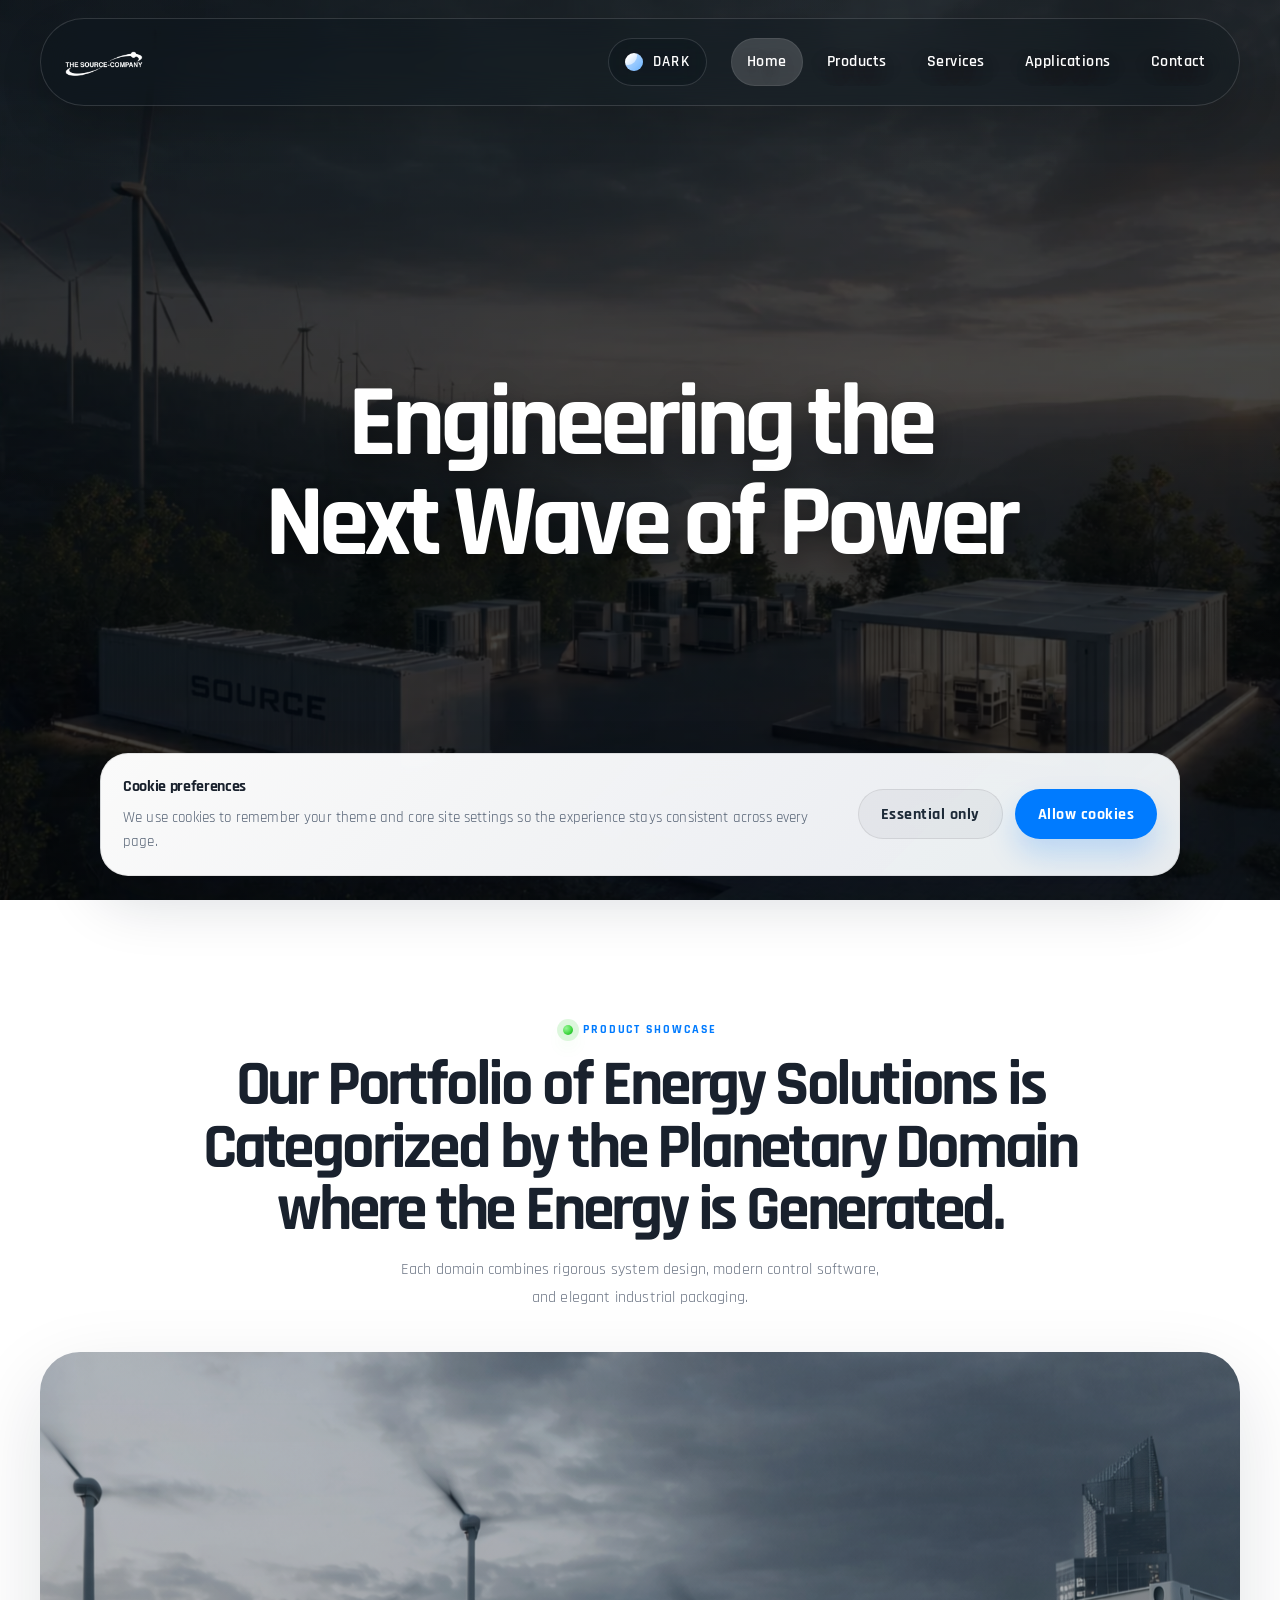
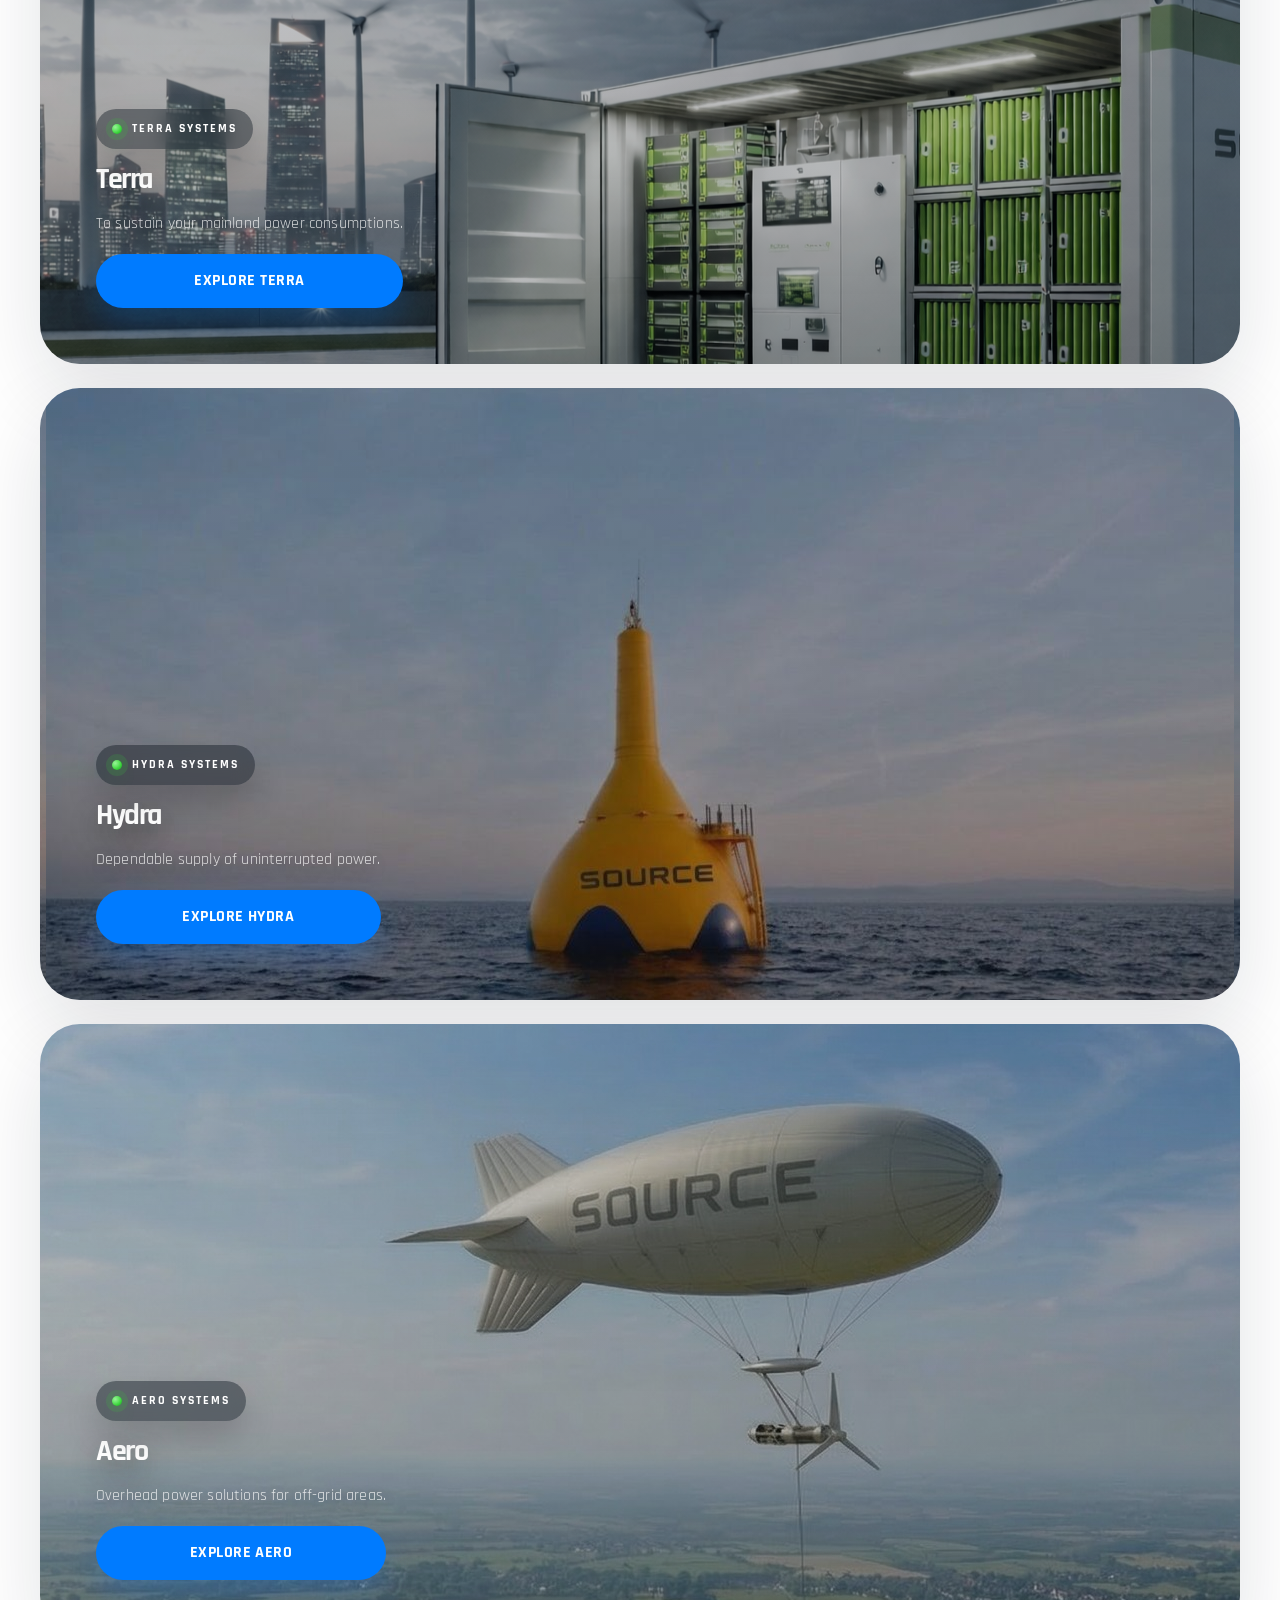
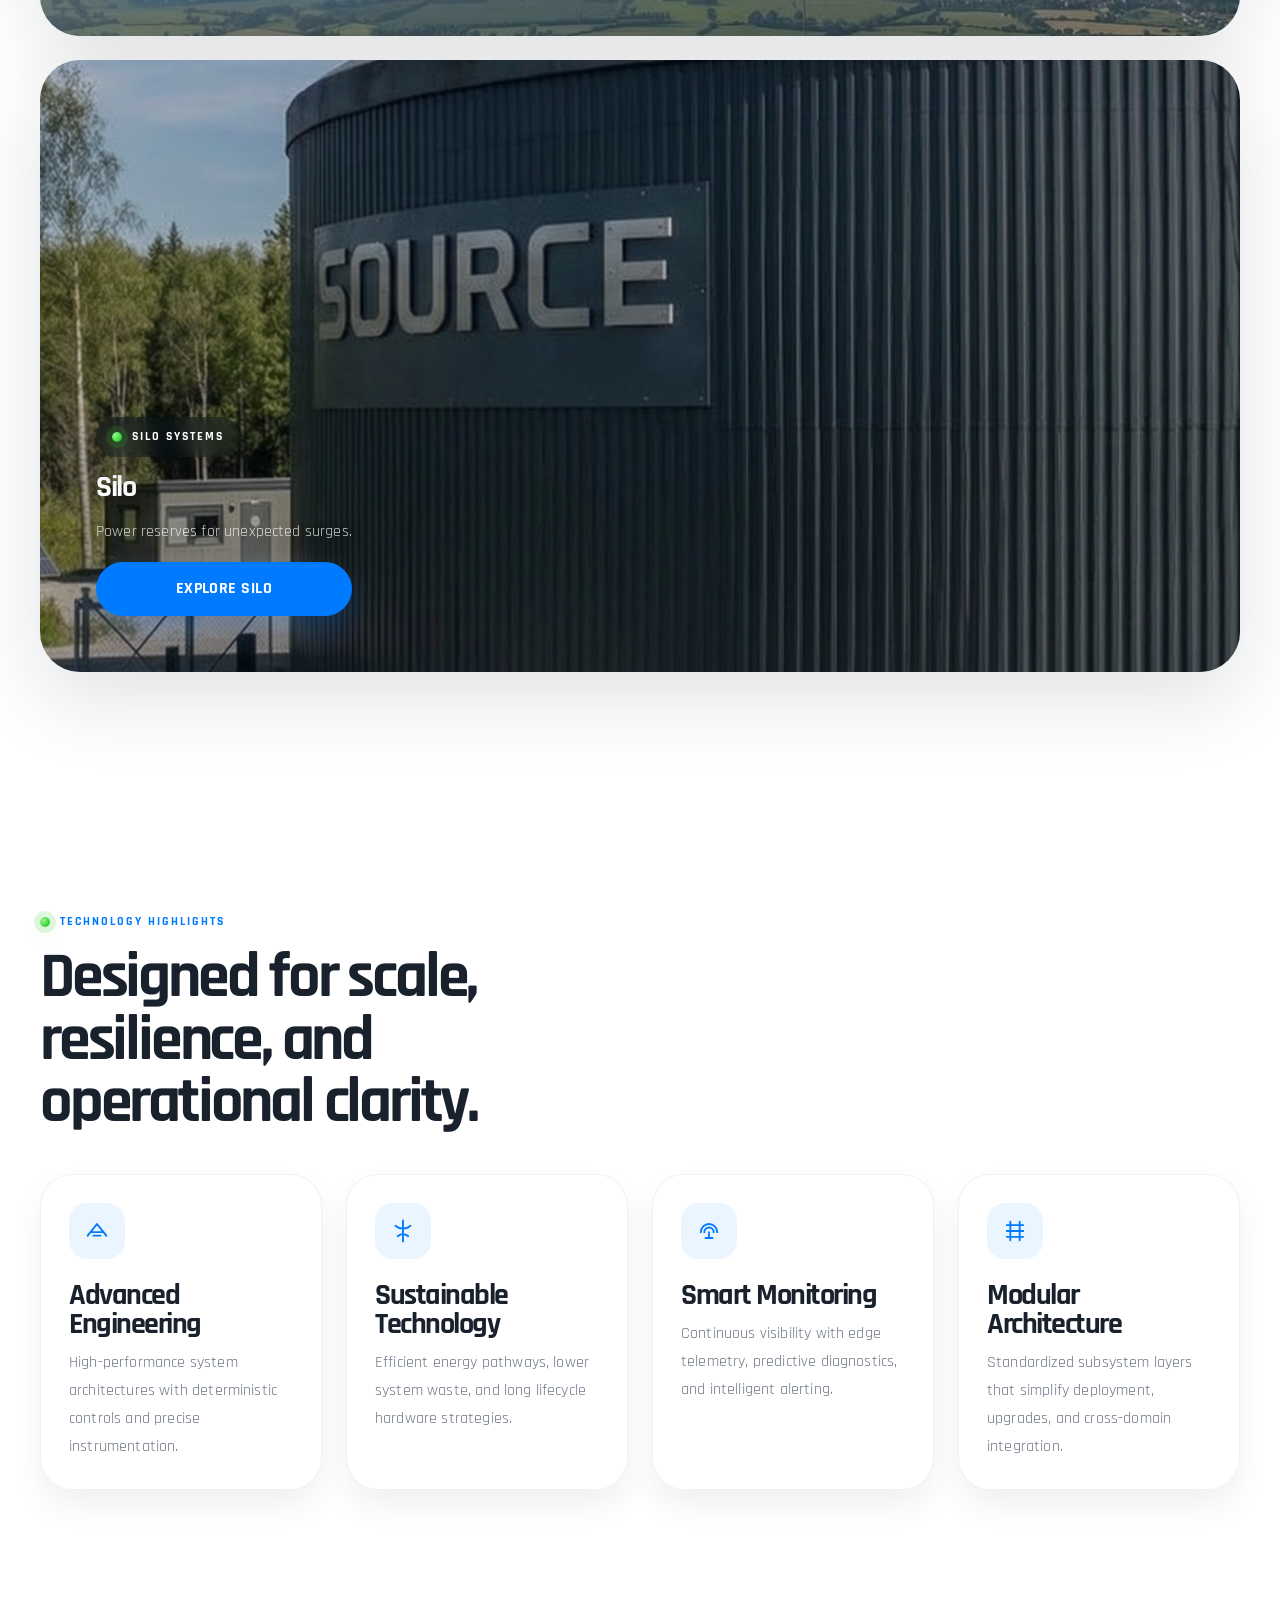
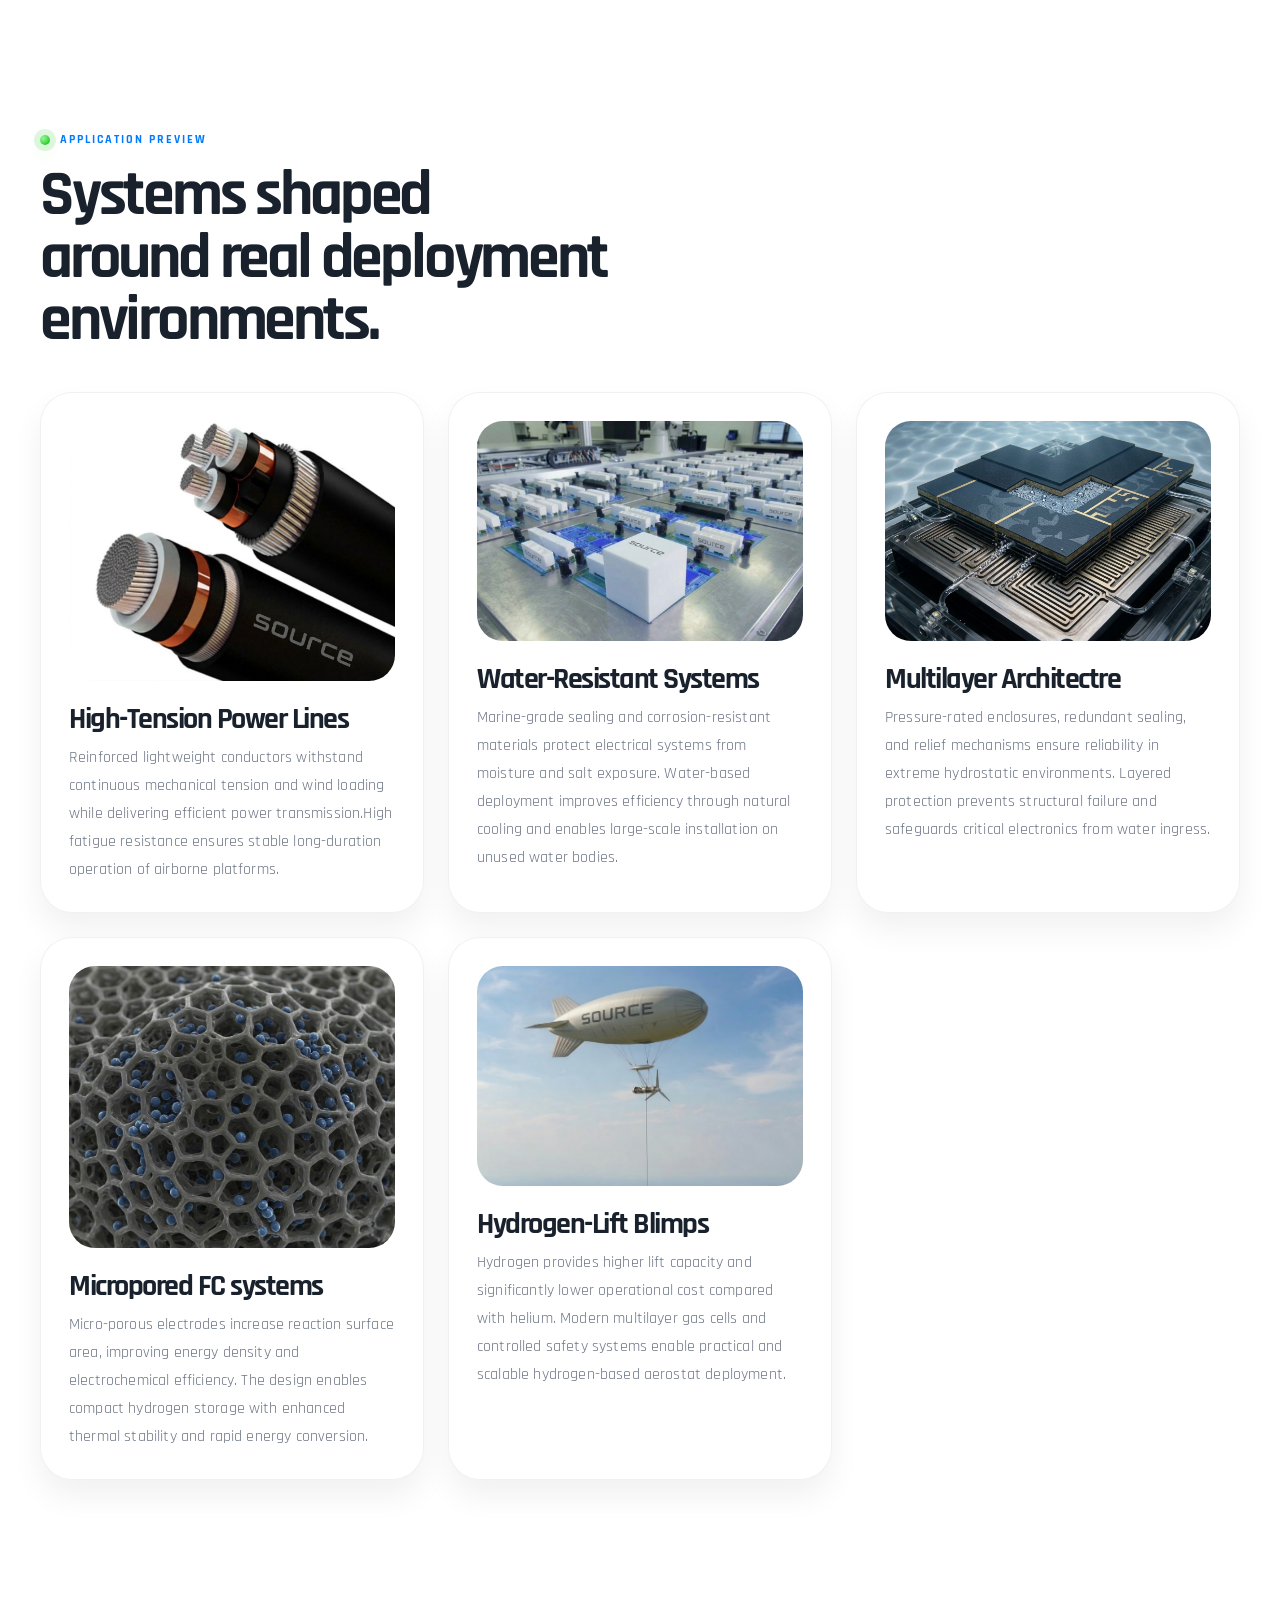
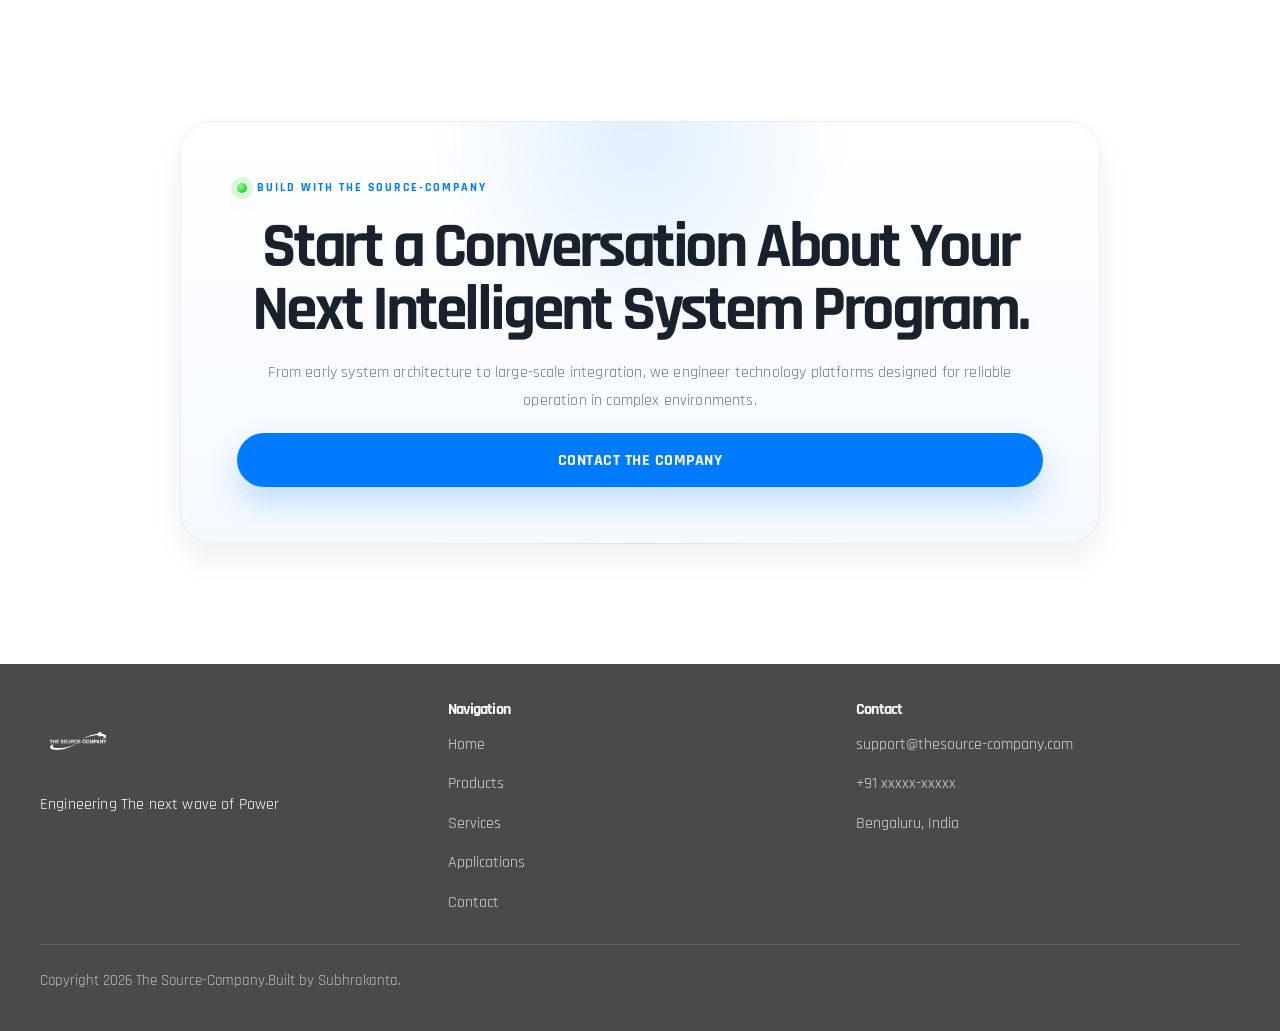
<file: index.html>
<!DOCTYPE html>
<html lang="en">
<head>
  <meta charset="UTF-8">
  <meta name="viewport" content="width=device-width, initial-scale=1.0">
  <meta name="description" content="The Source-Company builds intelligent systems for advanced engineering, sustainable infrastructure, and modular technology deployment.">
  <title>The Source-Company | Intelligent Systems Engineering</title>
  <link rel="stylesheet" href="styles.css">
</head>
<body data-page="home">
  <div id="site-header"></div>
  <main>
    <section class="hero">
      <div class="container hero-content" data-reveal>
        <h1>
          <span class="hero-line">Engineering the</span>
          <span class="hero-line">Next Wave of Power</span>
        </h1>
      </div>
    </section>

    <section class="content-band showcase-section" id="product-showcase">
      <div class="container">
        <div class="section-heading" data-reveal>
          <span class="eyebrow">Product Showcase</span>
          <h2>Our Portfolio of Energy Solutions is Categorized by the Planetary Domain where the Energy is Generated.</h2>
          <p>Each domain combines rigorous system design, modern control software, and elegant industrial packaging.</p>
        </div>
        <div class="showcase-list" data-render="home-showcase"></div>
      </div>
    </section>

    <section class="content-band" id="technology-highlights">
      <div class="container">
        <div class="section-heading" data-reveal>
          <span class="eyebrow">Technology Highlights</span>
          <h2>Designed for scale, resilience, and operational clarity.</h2>
        </div>
        <div class="highlights-grid">
          <article class="info-card" data-reveal>
            <div class="icon-badge">
              <svg viewBox="0 0 24 24" aria-hidden="true">
                <path d="M4 16l8-10 8 10M7 13h10M9 16h6" />
              </svg>
            </div>
            <h3>Advanced Engineering</h3>
            <p>High-performance system architectures with deterministic controls and precise instrumentation.</p>
          </article>
          <article class="info-card" data-reveal>
            <div class="icon-badge">
              <svg viewBox="0 0 24 24" aria-hidden="true">
                <path d="M12 3v18M5.5 7.5c1.8 1.6 4 2.4 6.5 2.4s4.7-.8 6.5-2.4M7.5 16.5c1.4-1.2 2.9-1.8 4.5-1.8s3.1.6 4.5 1.8" />
              </svg>
            </div>
            <h3>Sustainable Technology</h3>
            <p>Efficient energy pathways, lower system waste, and long lifecycle hardware strategies.</p>
          </article>
          <article class="info-card" data-reveal>
            <div class="icon-badge">
              <svg viewBox="0 0 24 24" aria-hidden="true">
                <path d="M5 13a7 7 0 0 1 14 0M8 13a4 4 0 0 1 8 0M12 13v5M9 18h6" />
              </svg>
            </div>
            <h3>Smart Monitoring</h3>
            <p>Continuous visibility with edge telemetry, predictive diagnostics, and intelligent alerting.</p>
          </article>
          <article class="info-card" data-reveal>
            <div class="icon-badge">
              <svg viewBox="0 0 24 24" aria-hidden="true">
                <path d="M5 7h14M5 12h14M5 17h14M8 4v16M16 4v16" />
              </svg>
            </div>
            <h3>Modular Architecture</h3>
            <p>Standardized subsystem layers that simplify deployment, upgrades, and cross-domain integration.</p>
          </article>
        </div>
      </div>
    </section>
<!--
    <section class="content-band metrics-band">
      <div class="container">
        <div class="metrics-grid">
          <article class="metric-card" data-reveal>
            <strong>100+</strong>
            <span>Systems Deployed</span>
          </article>
          <article class="metric-card" data-reveal>
            <strong>20+</strong>
            <span>Research Projects</span>
          </article>
          <article class="metric-card" data-reveal>
            <strong>10MW</strong>
            <span>Energy Capacity</span>
          </article>
          <article class="metric-card" data-reveal>
            <strong>15+</strong>
            <span>Industry Partners</span>
          </article>
        </div>
      </div>
    </section>
-->
    <section class="content-band">
      <div class="container">
        <div class="section-heading" data-reveal>
          <span class="eyebrow">Application Preview</span>
          <h2>Systems shaped around real deployment environments.</h2>
        </div>
        <div class="card-grid applications-grid" data-render="application-preview"></div>
      </div>
    </section>

    <section class="cta-band">
      <div class="container cta-shell" data-reveal>
        <span class="eyebrow">Build With The Source-Company</span>
        <h2>Start a Conversation About Your Next Intelligent System Program.</h2>
        <p>From early system architecture to large-scale integration, we engineer technology platforms designed for reliable operation in complex environments.</p>
        <a class="button" href="contact.html">Contact the Company</a>
      </div>
    </section>
  </main>
  <div id="site-footer"></div>
  <script src="site.js" defer></script>
</body>
</html>
</file>
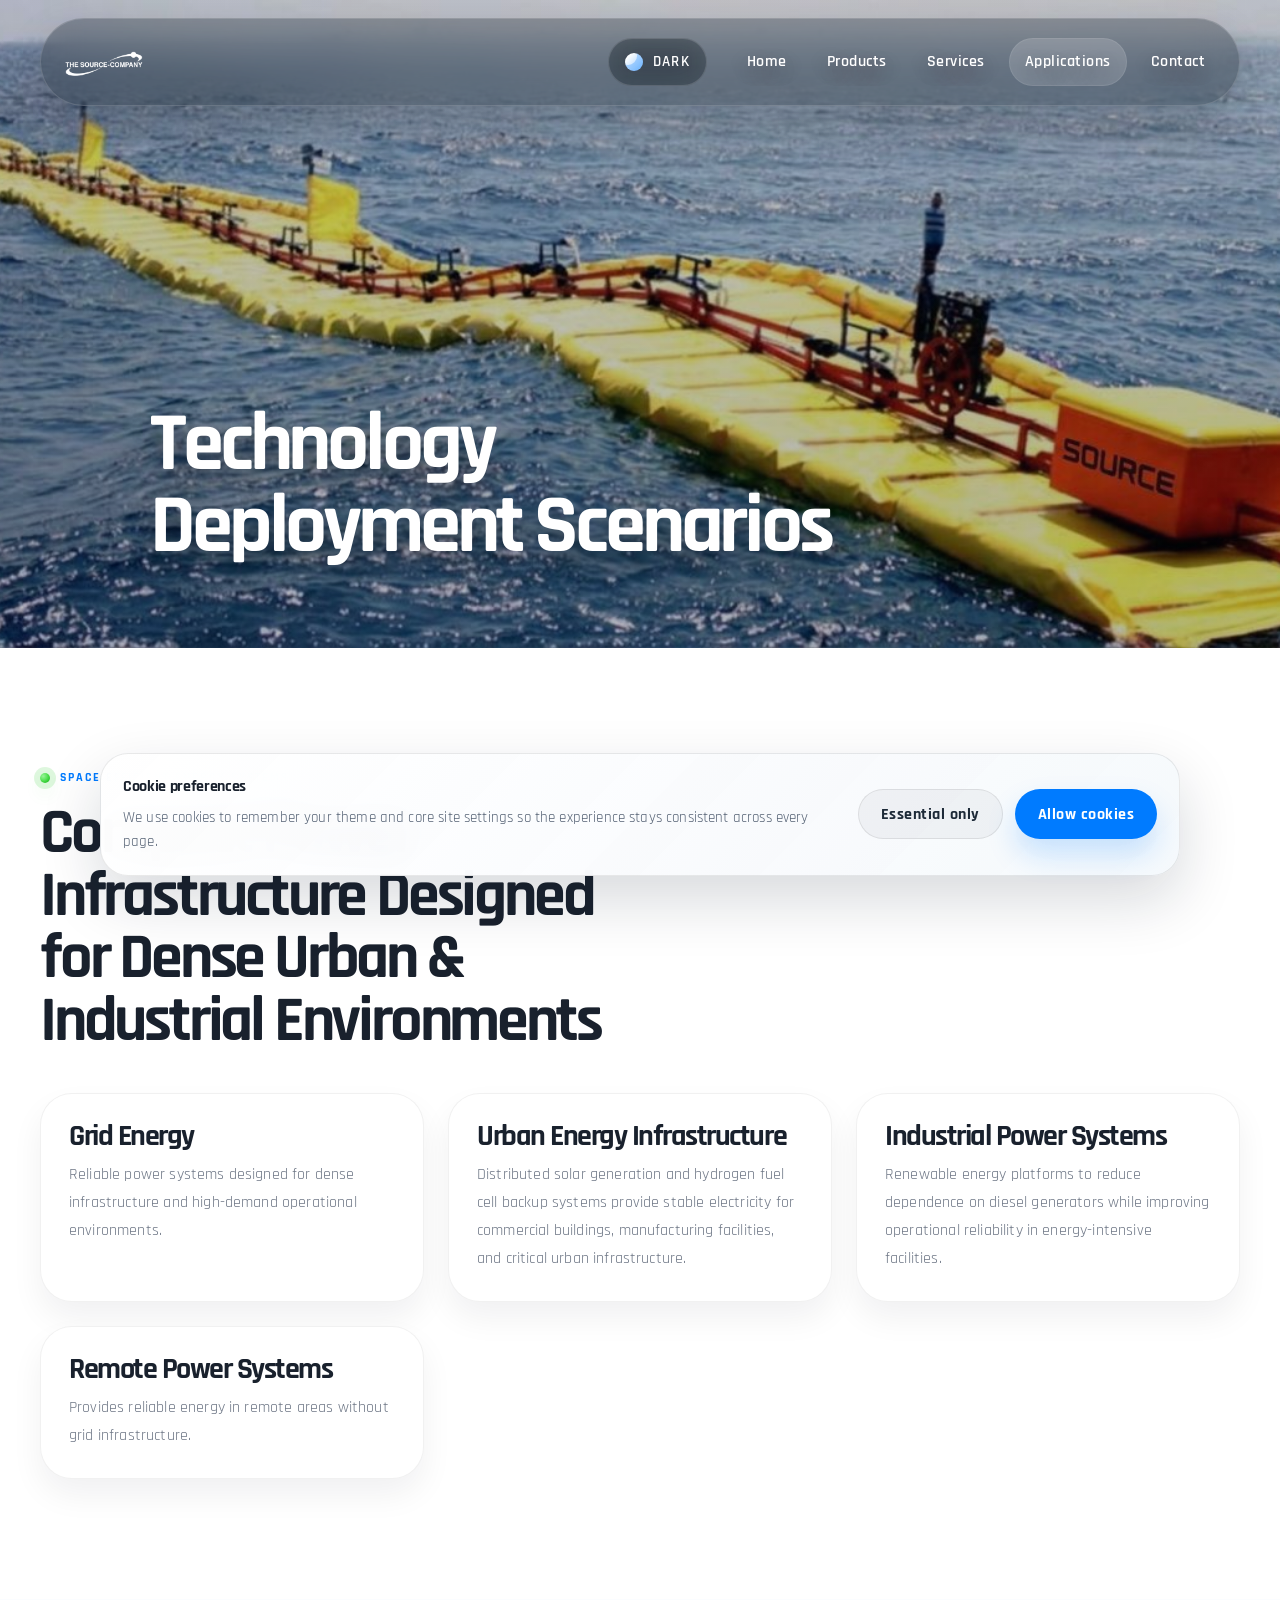
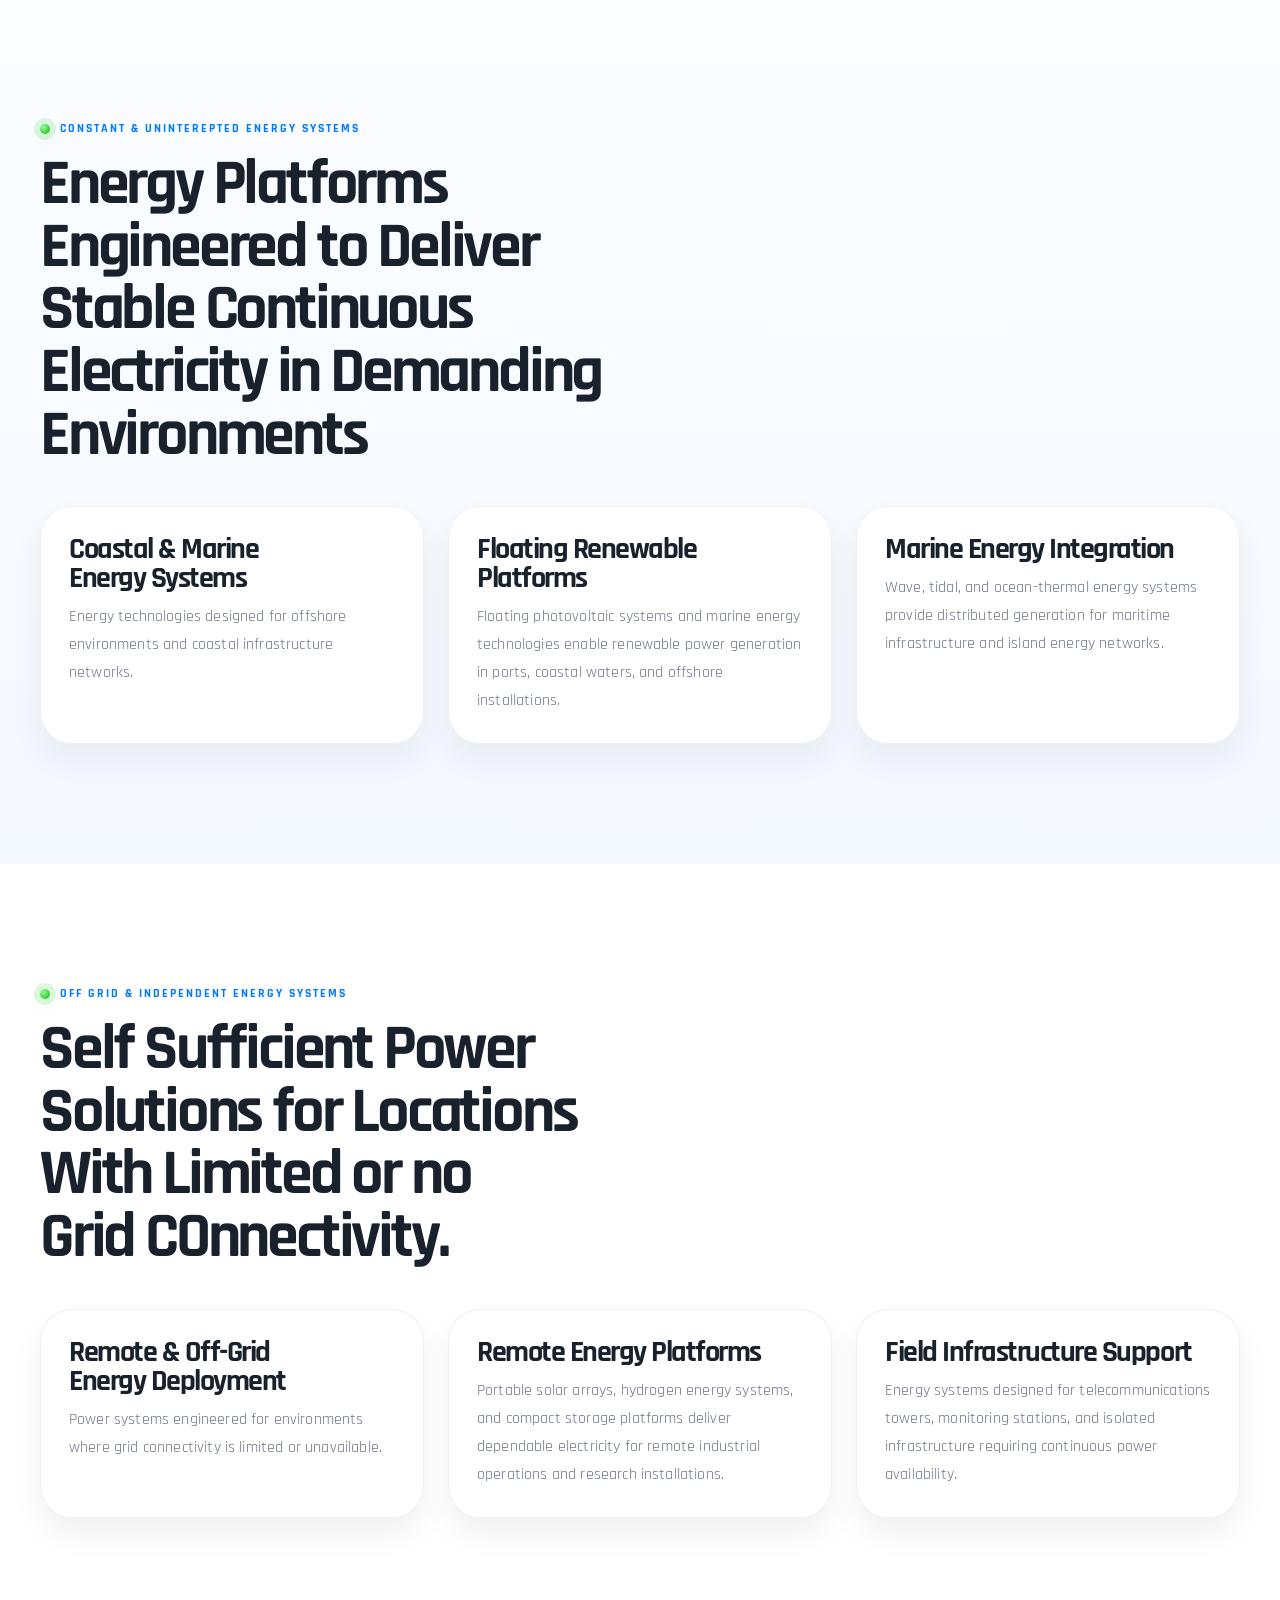
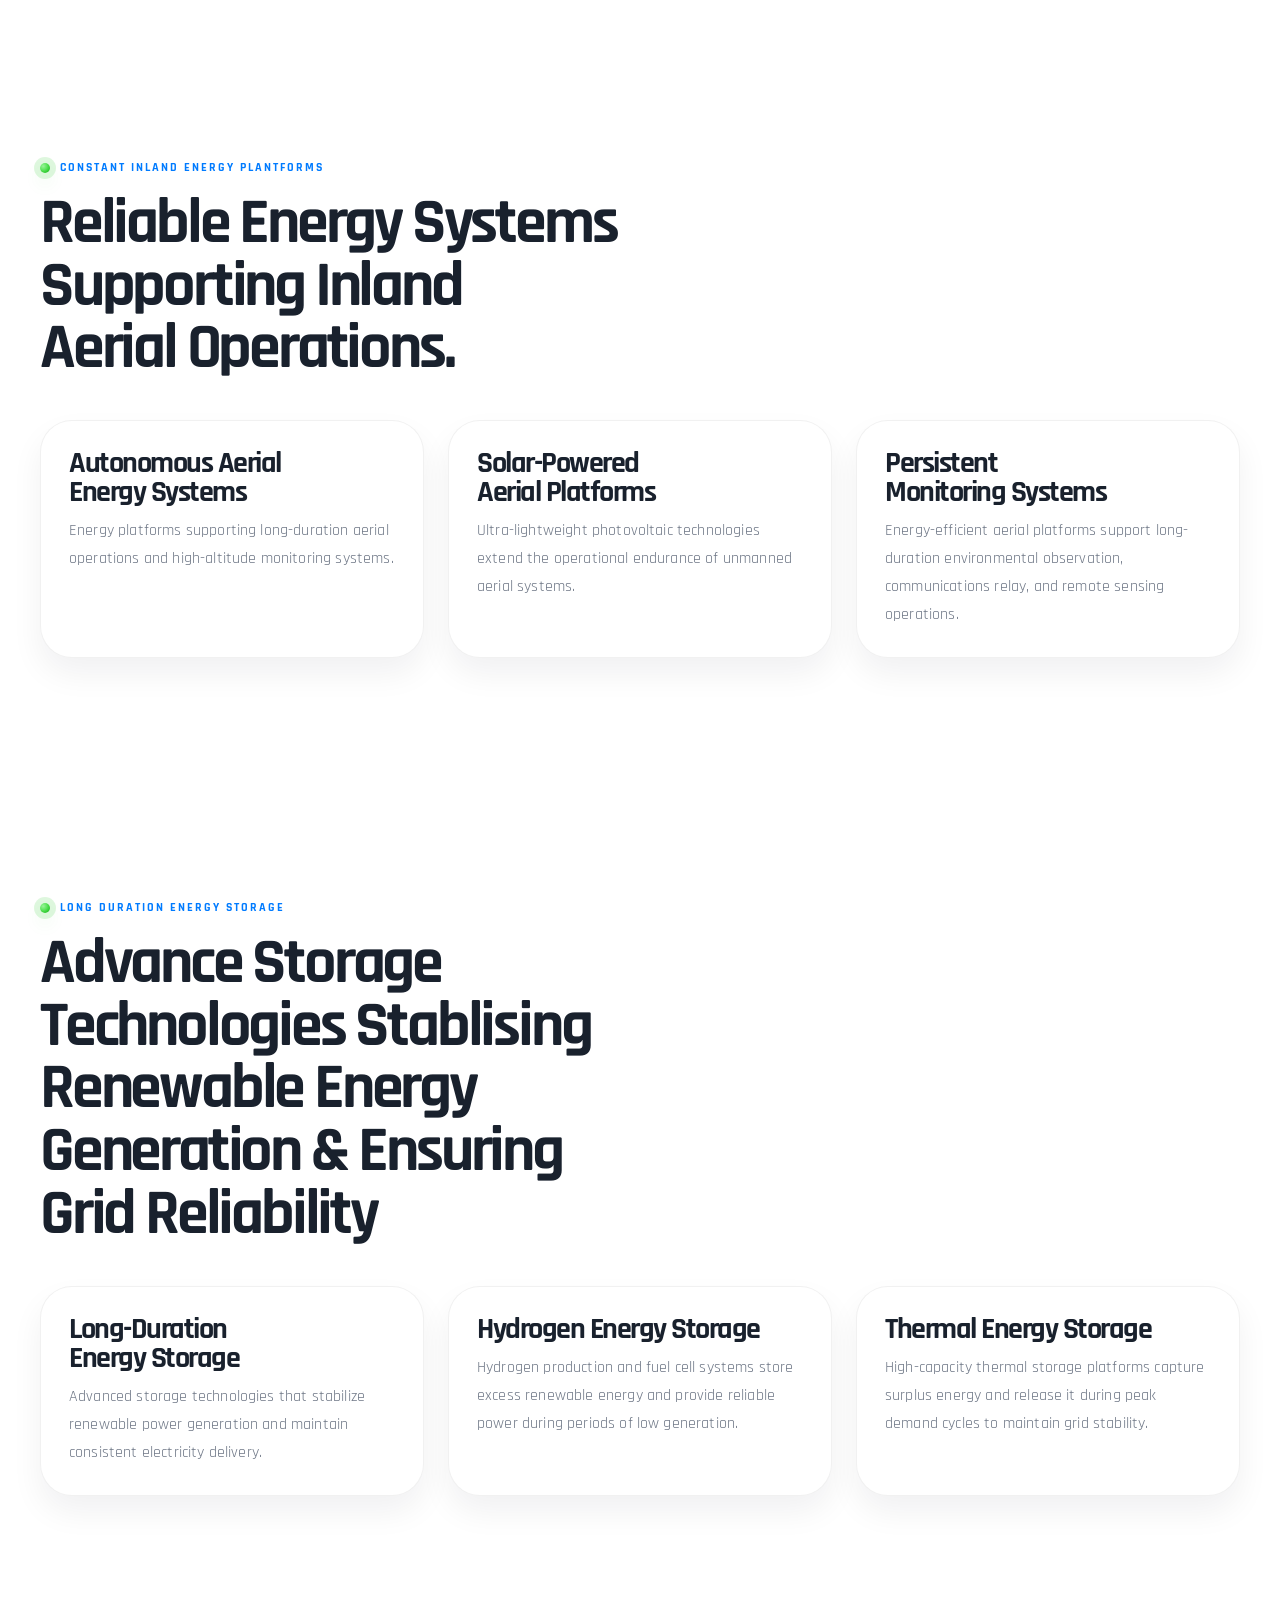
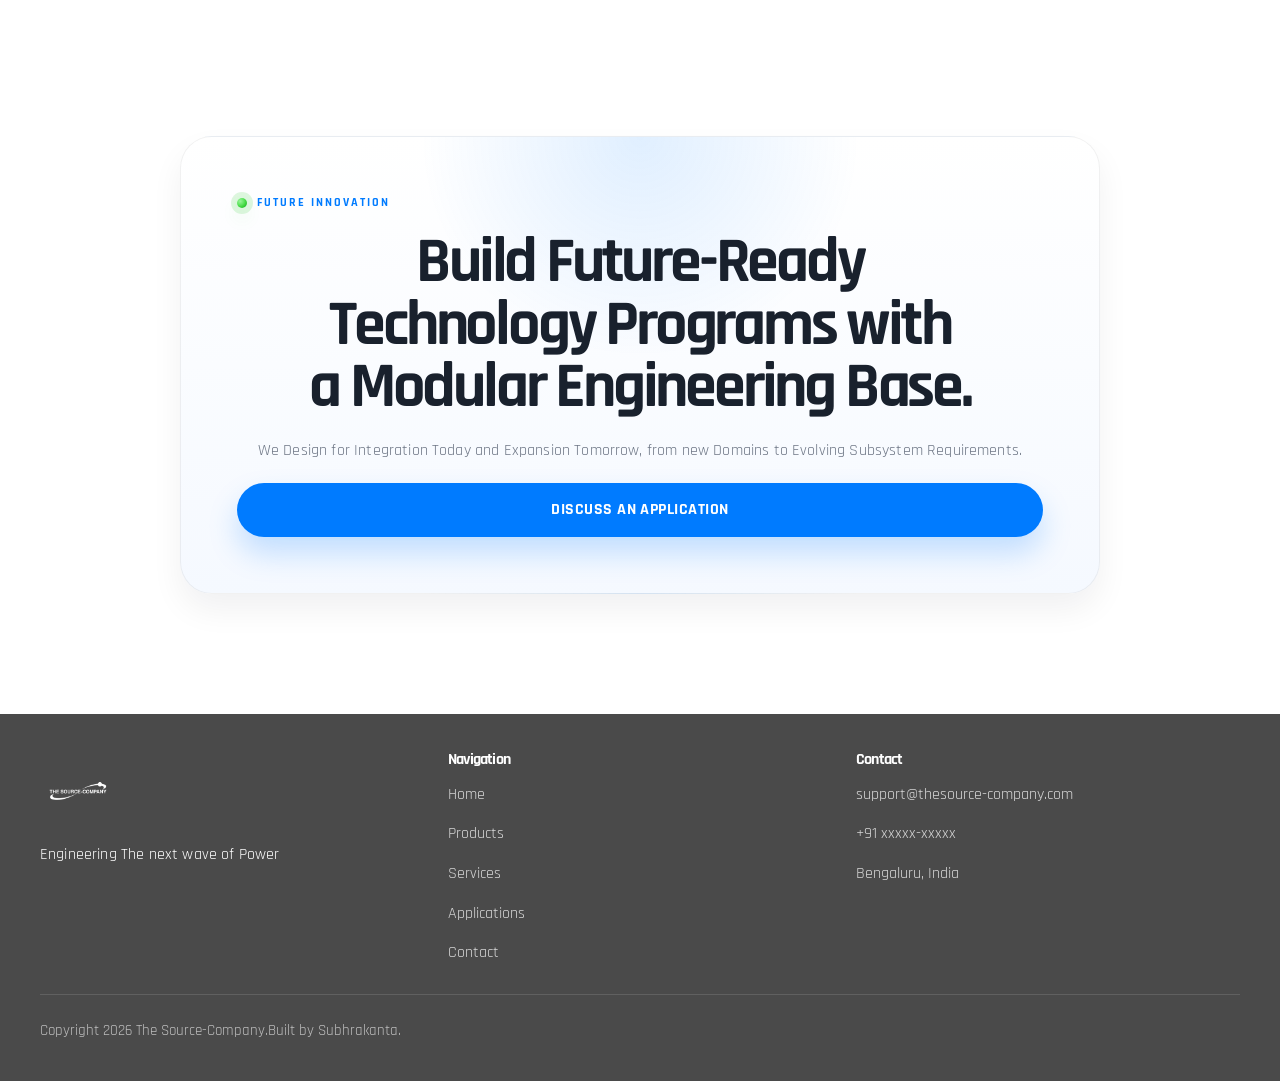
<file: applications.html>
<!DOCTYPE html>
<html lang="en">
<head>
  <meta charset="UTF-8">
  <meta name="viewport" content="width=device-width, initial-scale=1.0">
  <meta name="description" content="The Source-Company applications span renewable energy, industrial automation, robotics, and future infrastructure.">
  <title>Applications | The Source-Company</title>
  <link rel="stylesheet" href="styles.css">
</head>
<body data-page="applications">
  <div id="site-header"></div>
  <main>
    <section class="page-hero theme-applications">
      <div class="container page-hero-content" data-reveal>
        <h1>Technology Deployment Scenarios</h1>
      </div>
    </section>

    <section class="content-band">
      <div class="container">
        <div class="section-heading" data-reveal>
          <span class="eyebrow">Space Efficient Energy Systems</span>
          <h2>Compact Power Infrastructure Designed for Dense Urban & Industrial Environments</h2>
        </div>
        <div class="card-grid">
          <article class="panel-card" data-reveal>
            <h3>Grid Energy</h3>
            <p>Reliable power systems designed for dense infrastructure and high-demand operational environments.</p>
          </article>
          <article class="panel-card" data-reveal>
            <h3>Urban Energy Infrastructure</h3>
            <p>Distributed solar generation and hydrogen fuel cell backup systems provide stable electricity for commercial buildings, manufacturing facilities, and critical urban infrastructure.</p>
          </article>
          <article class="panel-card" data-reveal>
            <h3>Industrial Power Systems</h3>
            <p>Renewable energy platforms to reduce dependence on diesel generators while improving operational reliability in energy-intensive facilities.</p>
          </article>
          <article class="panel-card" data-reveal>
            <h3>Remote Power Systems</h3>
            <p>Provides reliable energy in remote areas without grid infrastructure.</p>
          </article>
        </div>
      </div>
    </section>

    <section class="content-band muted-band">
      <div class="container">
        <div class="section-heading" data-reveal>
          <span class="eyebrow">Constant & Uninterepted Energy Systems</span>
          <h2>Energy Platforms Engineered to Deliver Stable Continuous Electricity in Demanding Environments</h2>
        </div>
        <div class="card-grid">
          <article class="info-card" data-reveal>
            <h3>Coastal & Marine Energy Systems</h3>
            <p>Energy technologies designed for offshore environments and coastal infrastructure networks.</p>
          </article>
          <article class="info-card" data-reveal>
            <h3>Floating Renewable Platforms</h3>
            <p>Floating photovoltaic systems and marine energy technologies enable renewable power generation in ports, coastal waters, and offshore installations.</p>
          </article>
          <article class="info-card" data-reveal>
            <h3>Marine Energy Integration</h3>
            <p>Wave, tidal, and ocean-thermal energy systems provide distributed generation for maritime infrastructure and island energy networks.</p>
          </article>
        </div>
      </div>
    </section>

    <section class="content-band">
      <div class="container">
        <div class="section-heading" data-reveal>
          <span class="eyebrow">Off Grid & Independent Energy Systems</span>
          <h2>Self Sufficient Power Solutions for Locations With Limited or no Grid COnnectivity.</h2>
        </div>
        <div class="case-study-grid">
          <article class="case-study" data-reveal>
            <h3>Remote & Off-Grid Energy Deployment</h3>
            <p>Power systems engineered for environments where grid connectivity is limited or unavailable.</p>
          </article>
          <article class="case-study" data-reveal>
            <h3>Remote Energy Platforms</h3>
            <p>Portable solar arrays, hydrogen energy systems, and compact storage platforms deliver dependable electricity for remote industrial operations and research installations.</p>
          </article>
          <article class="case-study" data-reveal>
            <h3>Field Infrastructure Support</h3>
            <p>Energy systems designed for telecommunications towers, monitoring stations, and isolated infrastructure requiring continuous power availability.</p>
          </article>
        </div>
      </div>
    </section>

    <section class="content-band">
      <div class="container">
        <div class="section-heading" data-reveal>
          <span class="eyebrow">Constant Inland Energy Plantforms</span>
          <h2>Reliable Energy Systems Supporting Inland Aerial Operations.</h2>
        </div>
        <div class="case-study-grid">
          <article class="case-study" data-reveal>
            <h3>Autonomous Aerial Energy Systems</h3>
            <p>Energy platforms supporting long-duration aerial operations and high-altitude monitoring systems.</p>
          </article>
          <article class="case-study" data-reveal>
            <h3>Solar-Powered Aerial Platforms</h3>
            <p>Ultra-lightweight photovoltaic technologies extend the operational endurance of unmanned aerial systems.</p>
          </article>
          <article class="case-study" data-reveal>
            <h3>Persistent Monitoring Systems</h3>
            <p>Energy-efficient aerial platforms support long-duration environmental observation, communications relay, and remote sensing operations.</p>
          </article>
        </div>
      </div>
    </section>

    <section class="content-band">
      <div class="container">
        <div class="section-heading" data-reveal>
          <span class="eyebrow">Long Duration Energy Storage</span>
          <h2>Advance Storage Technologies Stablising Renewable Energy Generation & Ensuring Grid Reliability</h2>
        </div>
        <div class="case-study-grid">
          <article class="case-study" data-reveal>
            <h3>Long-Duration Energy Storage</h3>
            <p>Advanced storage technologies that stabilize renewable power generation and maintain consistent electricity delivery.</p>
          </article>
          <article class="case-study" data-reveal>
            <h3>Hydrogen Energy Storage</h3>
            <p>Hydrogen production and fuel cell systems store excess renewable energy and provide reliable power during periods of low generation.</p>
          </article>
          <article class="case-study" data-reveal>
            <h3>Thermal Energy Storage</h3>
            <p>High-capacity thermal storage platforms capture surplus energy and release it during peak demand cycles to maintain grid stability.</p>
          </article>
        </div>
      </div>
    </section>

    <section class="cta-band">
      <div class="container cta-shell" data-reveal>
        <span class="eyebrow">Future Innovation</span>
        <h2>Build Future-Ready Technology Programs with a Modular Engineering Base.</h2>
        <p>We Design for Integration Today and Expansion Tomorrow, from new Domains to Evolving Subsystem Requirements.</p>
        <a class="button" href="contact.html">Discuss An Application</a>
      </div>
    </section>
  </main>
  <div id="site-footer"></div>
  <script src="site.js" defer></script>
</body>
</html>
</file>
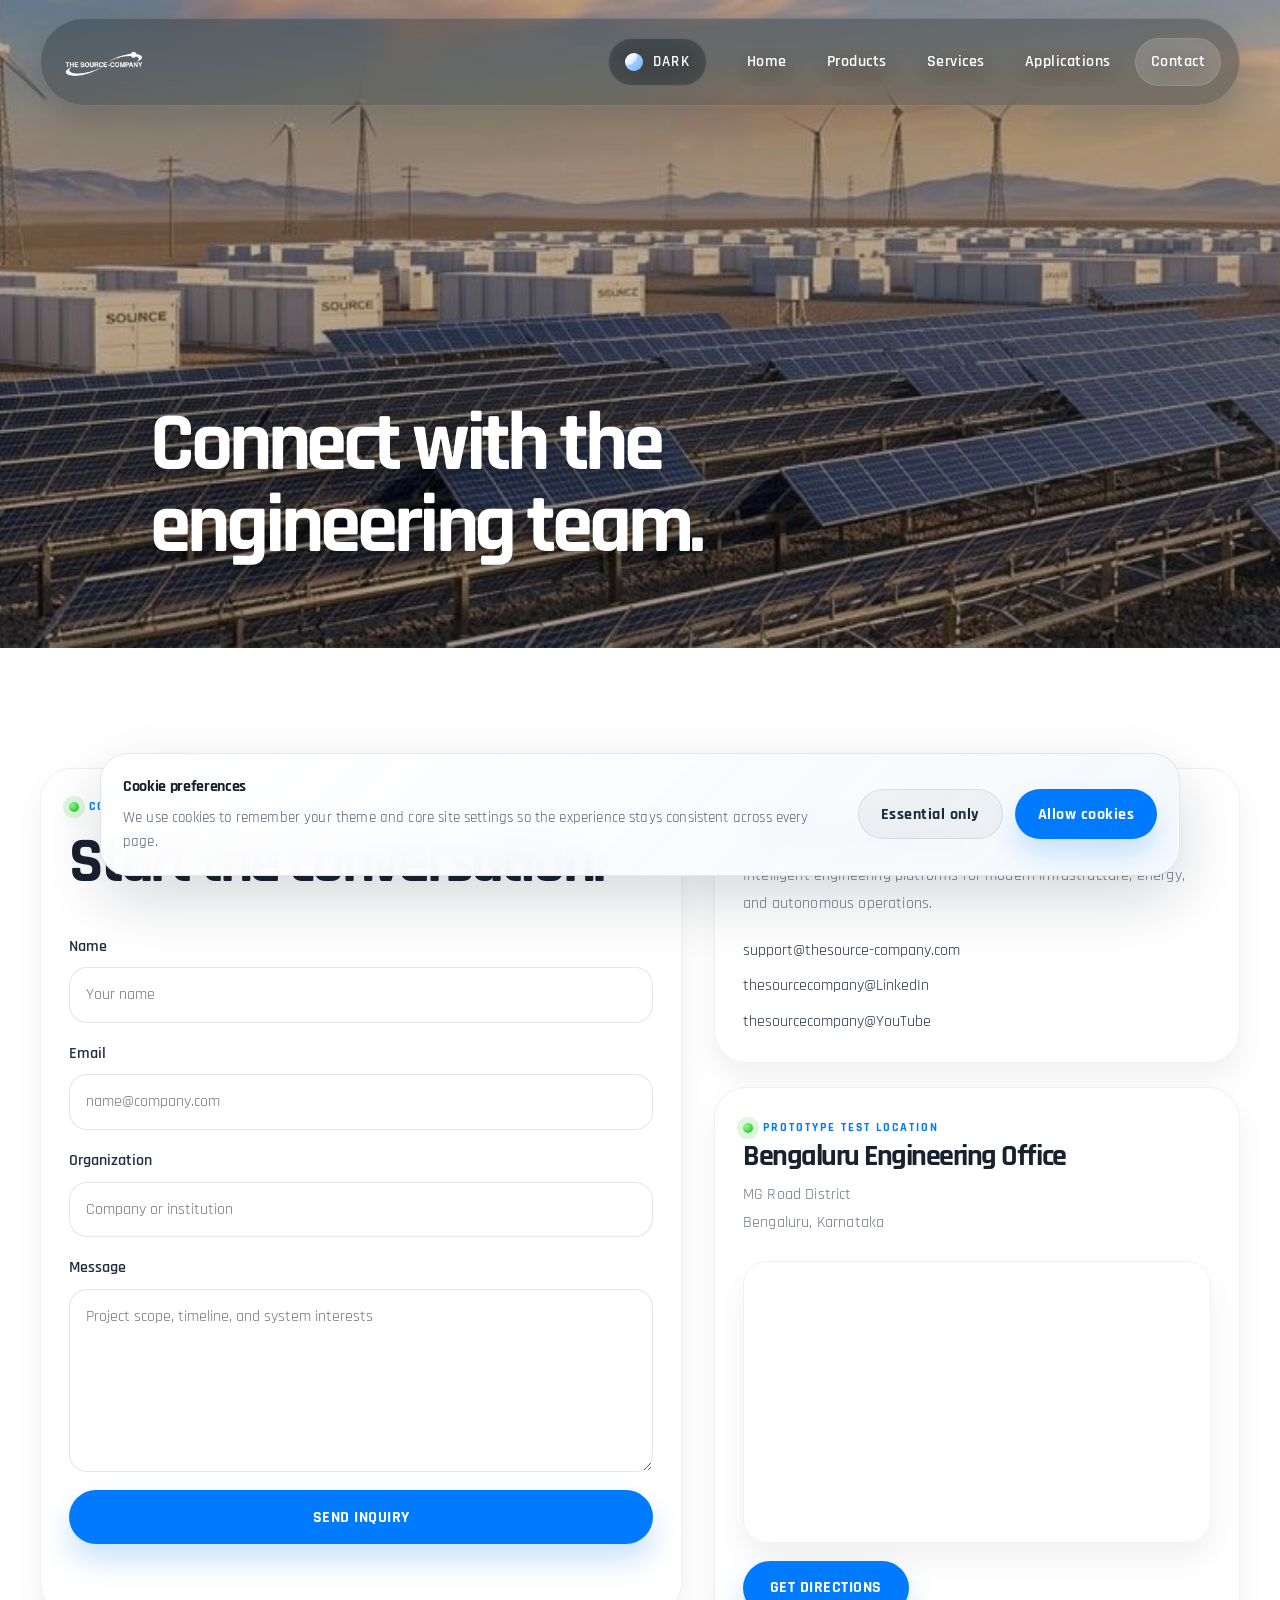
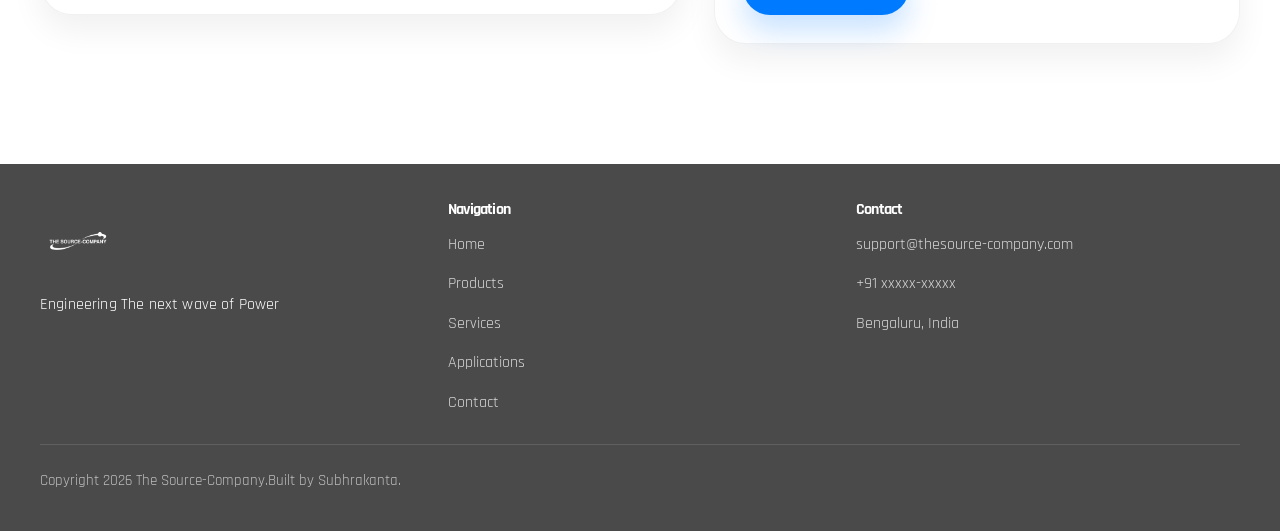
<file: contact.html>
<!DOCTYPE html>
<html lang="en">
<head>
  <meta charset="UTF-8">
  <meta name="viewport" content="width=device-width, initial-scale=1.0">
  <meta name="description" content="Contact The Source-Company to discuss engineering services, intelligent systems, and product deployment.">
  <title>Contact | The Source-Company</title>
  <link rel="stylesheet" href="styles.css">
</head>
<body data-page="contact">
  <div id="site-header"></div>
  <main>
    <section class="page-hero theme-contact">
      <div class="container page-hero-content" data-reveal>
        <h1>Connect with the engineering team.</h1>
      </div>
    </section>

    <section class="content-band">
      <div class="container contact-layout">
        <div class="contact-form-shell" data-reveal>
          <div class="section-heading">
            <span class="eyebrow">Contact Form</span>
            <h2>Start the conversation.</h2>
          </div>
          <form class="contact-form" id="contact-form">
            <label>
              <span>Name</span>
              <input type="text" name="name" placeholder="Your name" autocomplete="name" required>
            </label>
            <label>
              <span>Email</span>
              <input type="email" name="email" placeholder="name@company.com" autocomplete="email" inputmode="email" required>
            </label>
            <label>
              <span>Organization</span>
              <input type="text" name="organization" placeholder="Company or institution" autocomplete="organization">
            </label>
            <label>
              <span>Message</span>
              <textarea name="message" rows="6" placeholder="Project scope, timeline, and system interests" required></textarea>
            </label>
            <button class="button" type="submit">Send Inquiry</button>
            <p class="form-response" id="form-response" aria-live="polite"></p>
          </form>
        </div>

        <div class="contact-info-stack">
          <article class="panel-card" data-reveal>
            <span class="eyebrow">Company Information</span>
            <h3>The Source-Company</h3>
            <p>Intelligent engineering platforms for modern infrastructure, energy, and autonomous operations.</p>
            <ul class="contact-list">
              <li>support@thesource-company.com</li>
              <li>
                <a href="https://www.linkedin.com/company/thesource-company/" target="_blank" rel="noreferrer">thesourcecompany@LinkedIn</a>
              </li>
              <li>
                <a href="https://youtube.com/@thesource-company?si=gIguSidJjnuODzWG" target="_blank" rel="noreferrer">thesourcecompany@YouTube</a>
              </li>
            </ul>
          </article>
          <article class="panel-card map-card" data-reveal>
            <span class="eyebrow">Prototype Test Location</span>
            <h3>Bengaluru Engineering Office</h3>
            <p>MG Road District<br>Bengaluru, Karnataka</p>
            <div class="map-frame">
              <iframe
                title="Bengaluru office map"
                loading="lazy"
                referrerpolicy="no-referrer-when-downgrade"
                src="https://www.openstreetmap.org/export/embed.html?bbox=77.595%2C12.962%2C77.632%2C12.986&layer=mapnik&marker=12.975%2C77.607">
              </iframe>
            </div>
            <div class="map-actions">
              <a
                class="button"
                href="https://www.google.com/maps/dir/?api=1&destination=12.975,77.607&travelmode=driving"
                target="_blank"
                rel="noreferrer">
                Get Directions
              </a>
            </div>
          </article>
        </div>
      </div>
    </section>
  </main>
  <div id="site-footer"></div>
  <script src="site.js" defer></script>
</body>
</html>
</file>
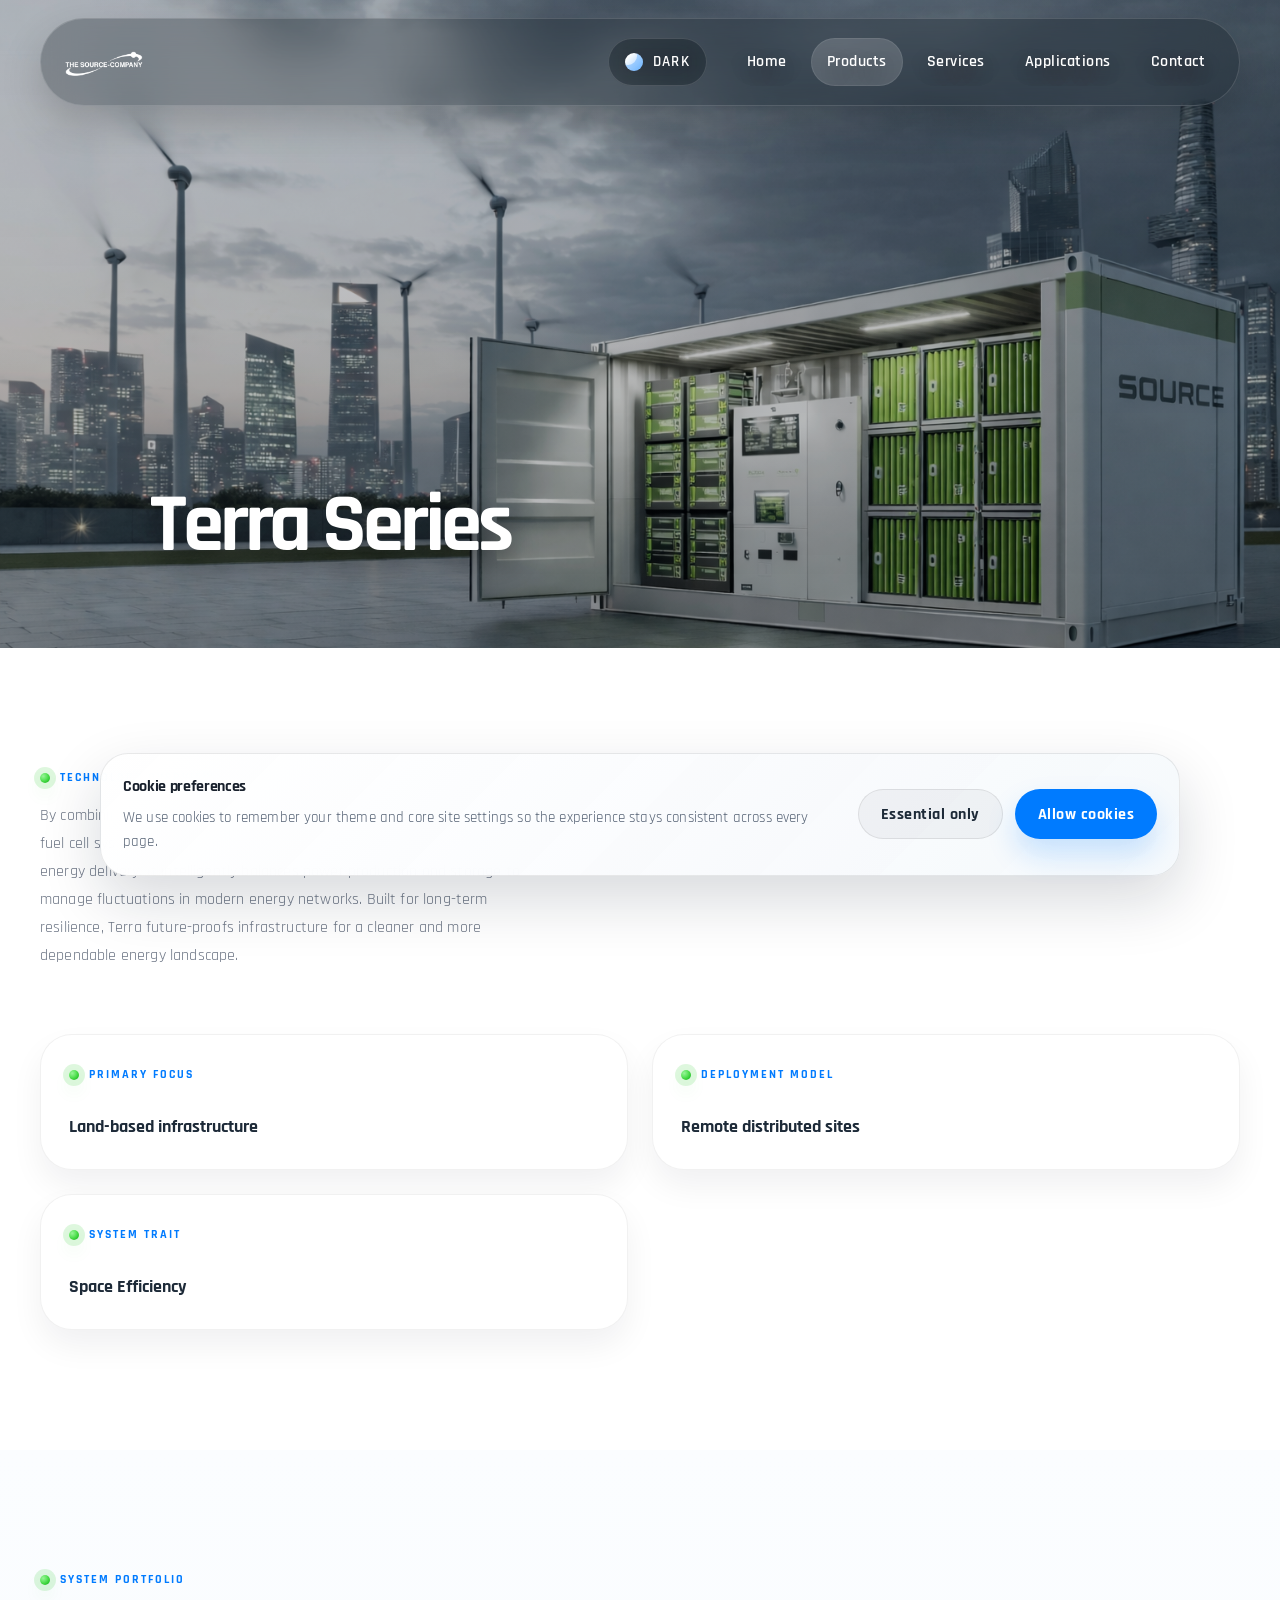
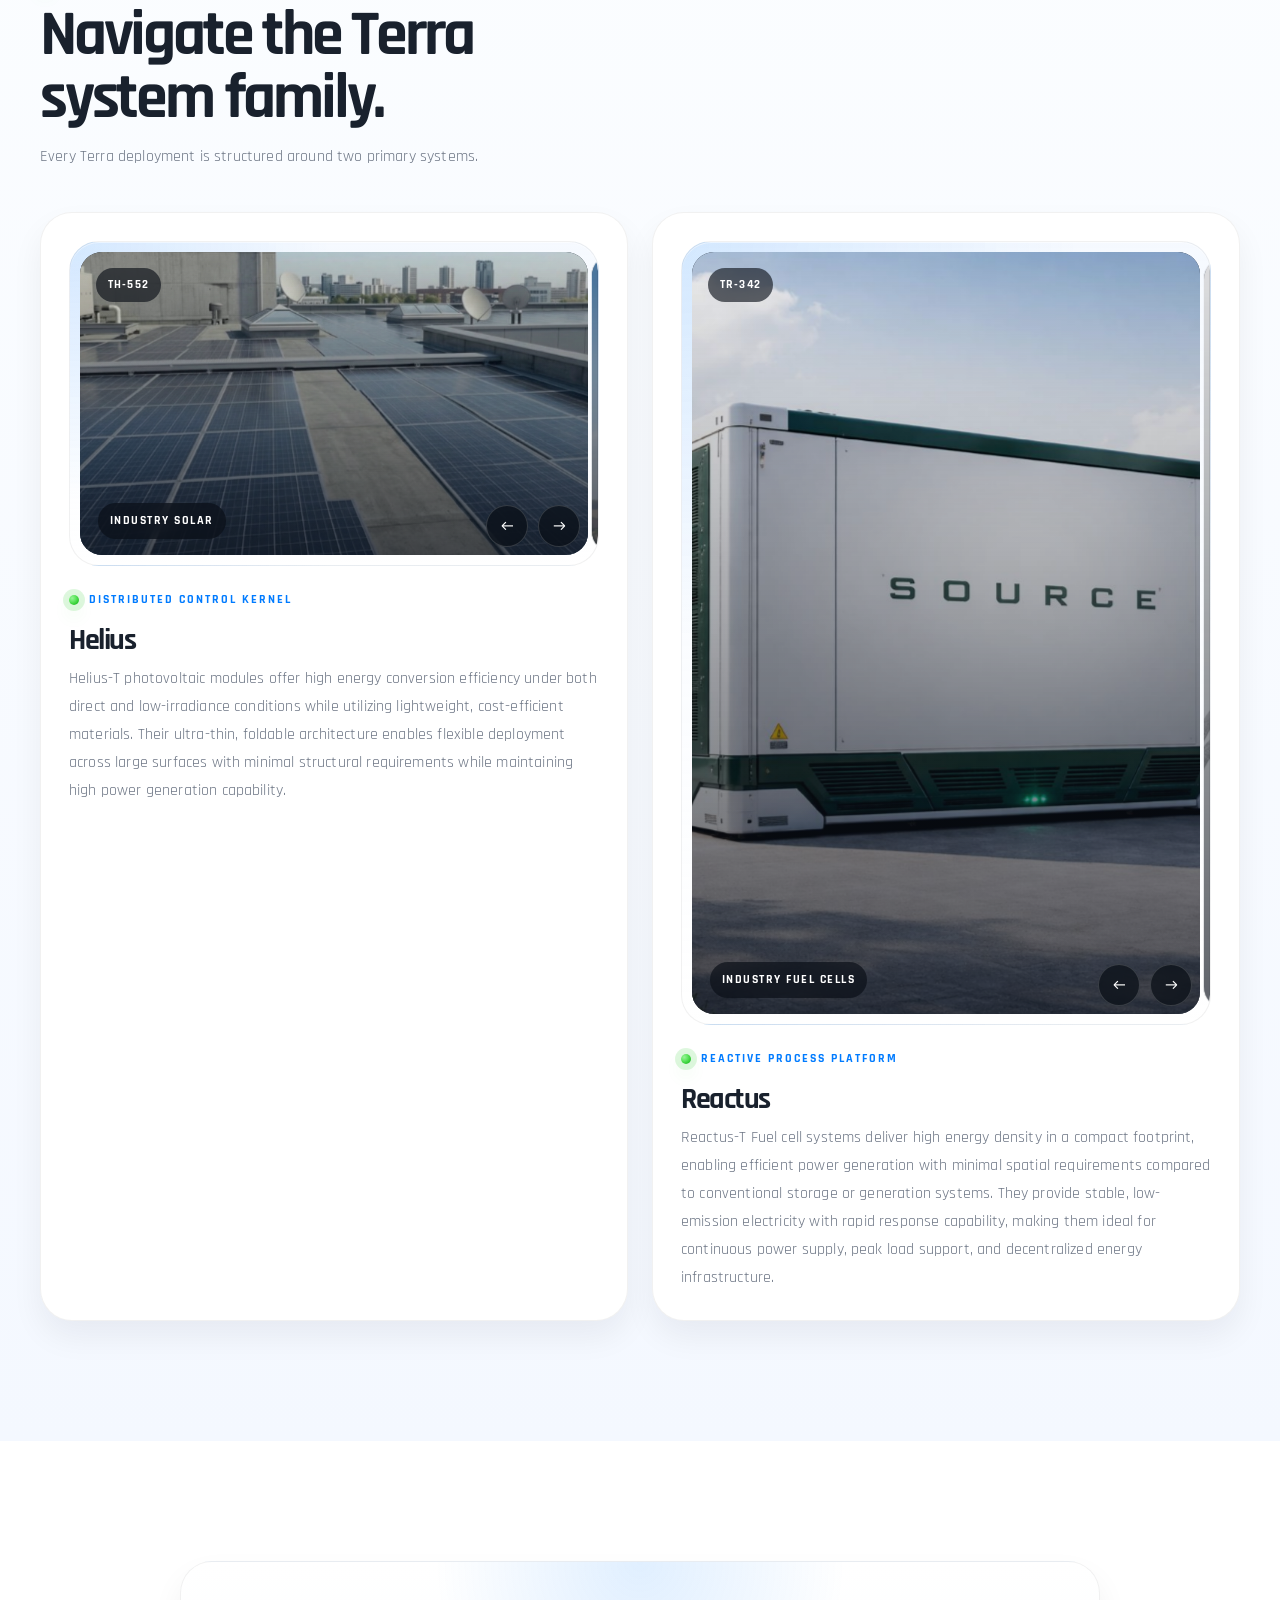
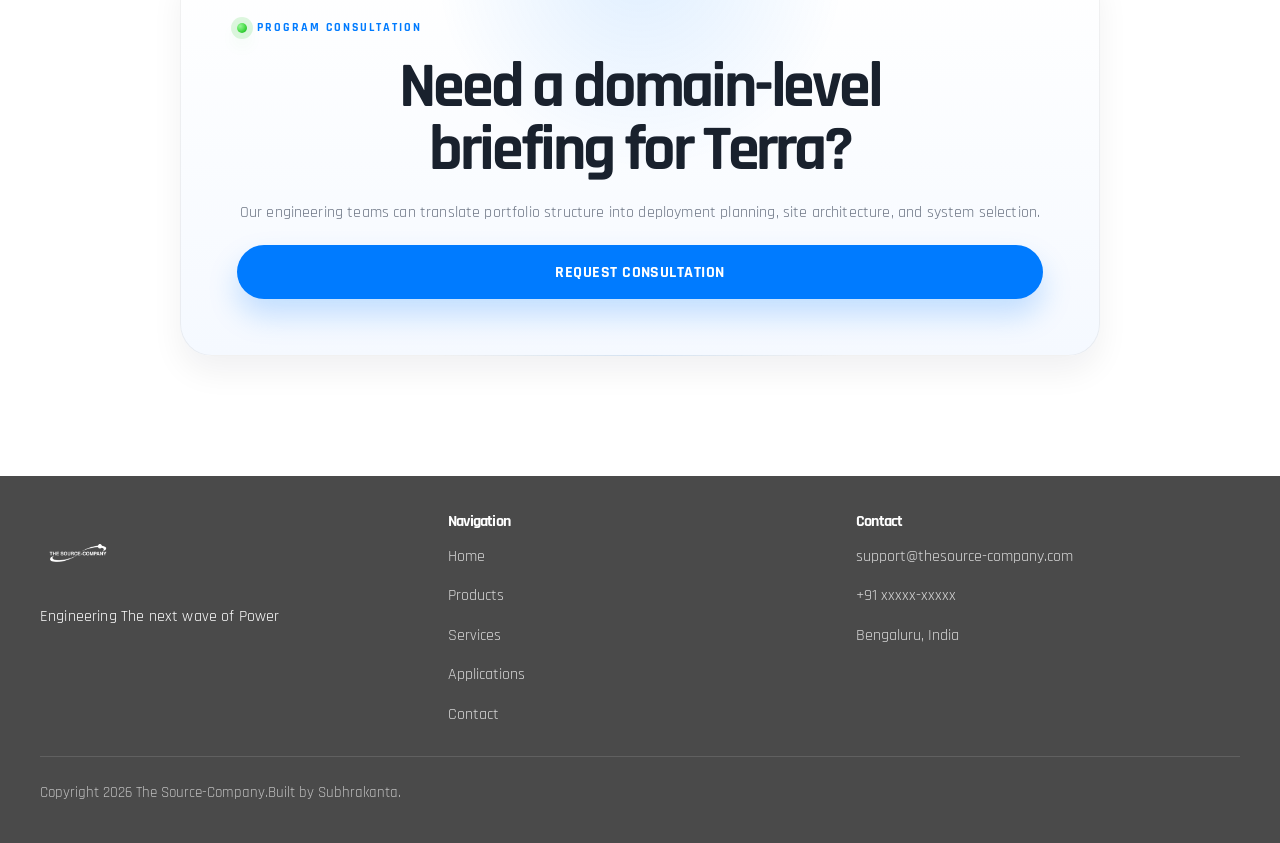
<file: domain.html>
<!DOCTYPE html>
<html lang="en">
<head>
  <meta charset="UTF-8">
  <meta name="viewport" content="width=device-width, initial-scale=1.0">
  <meta name="description" content="Explore The Source-Company domain pages across Terra, Hydra, Aero, and Storage.">
  <title>Domain | The Source-Company</title>
  <link rel="stylesheet" href="styles.css">
</head>
<body data-page="domain">
  <div id="site-header"></div>
  <main id="domain-page"></main>
  <div id="site-footer"></div>
  <script src="site.js" defer></script>
</body>
</html>
</file>
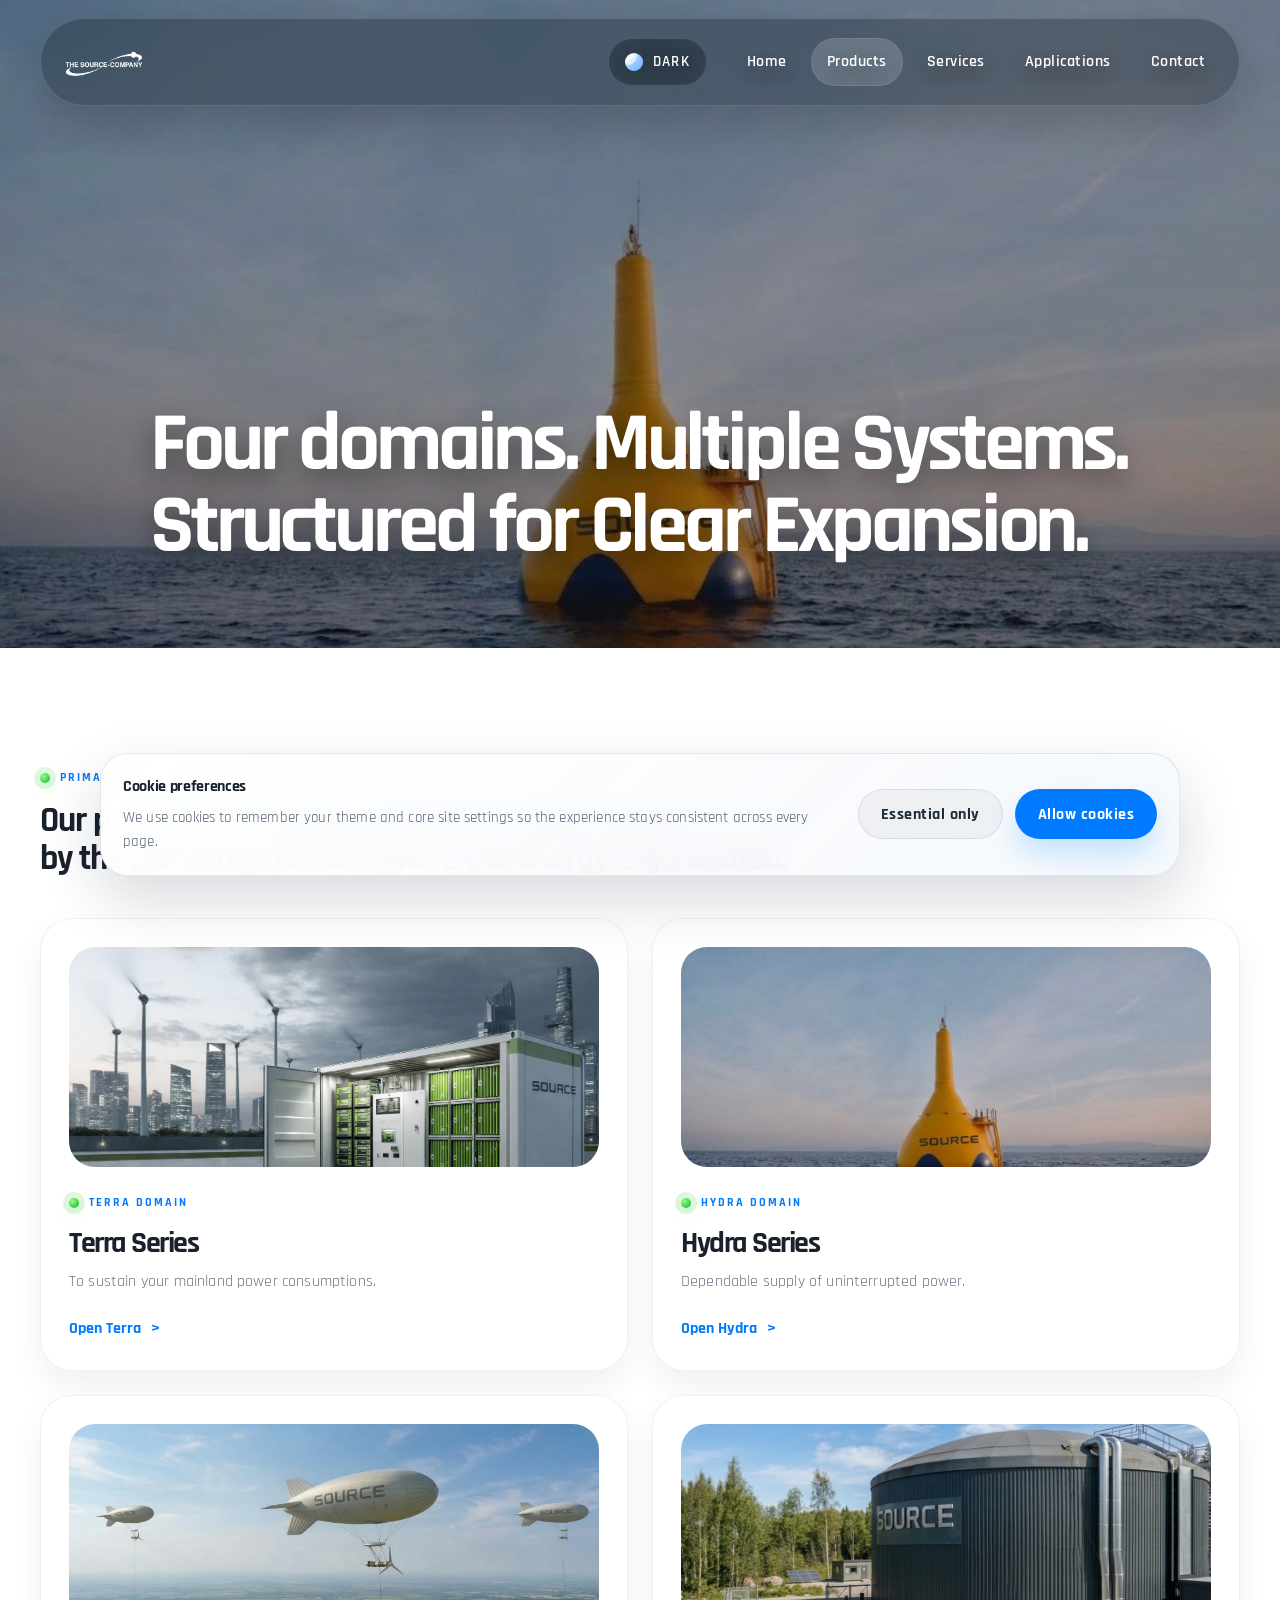
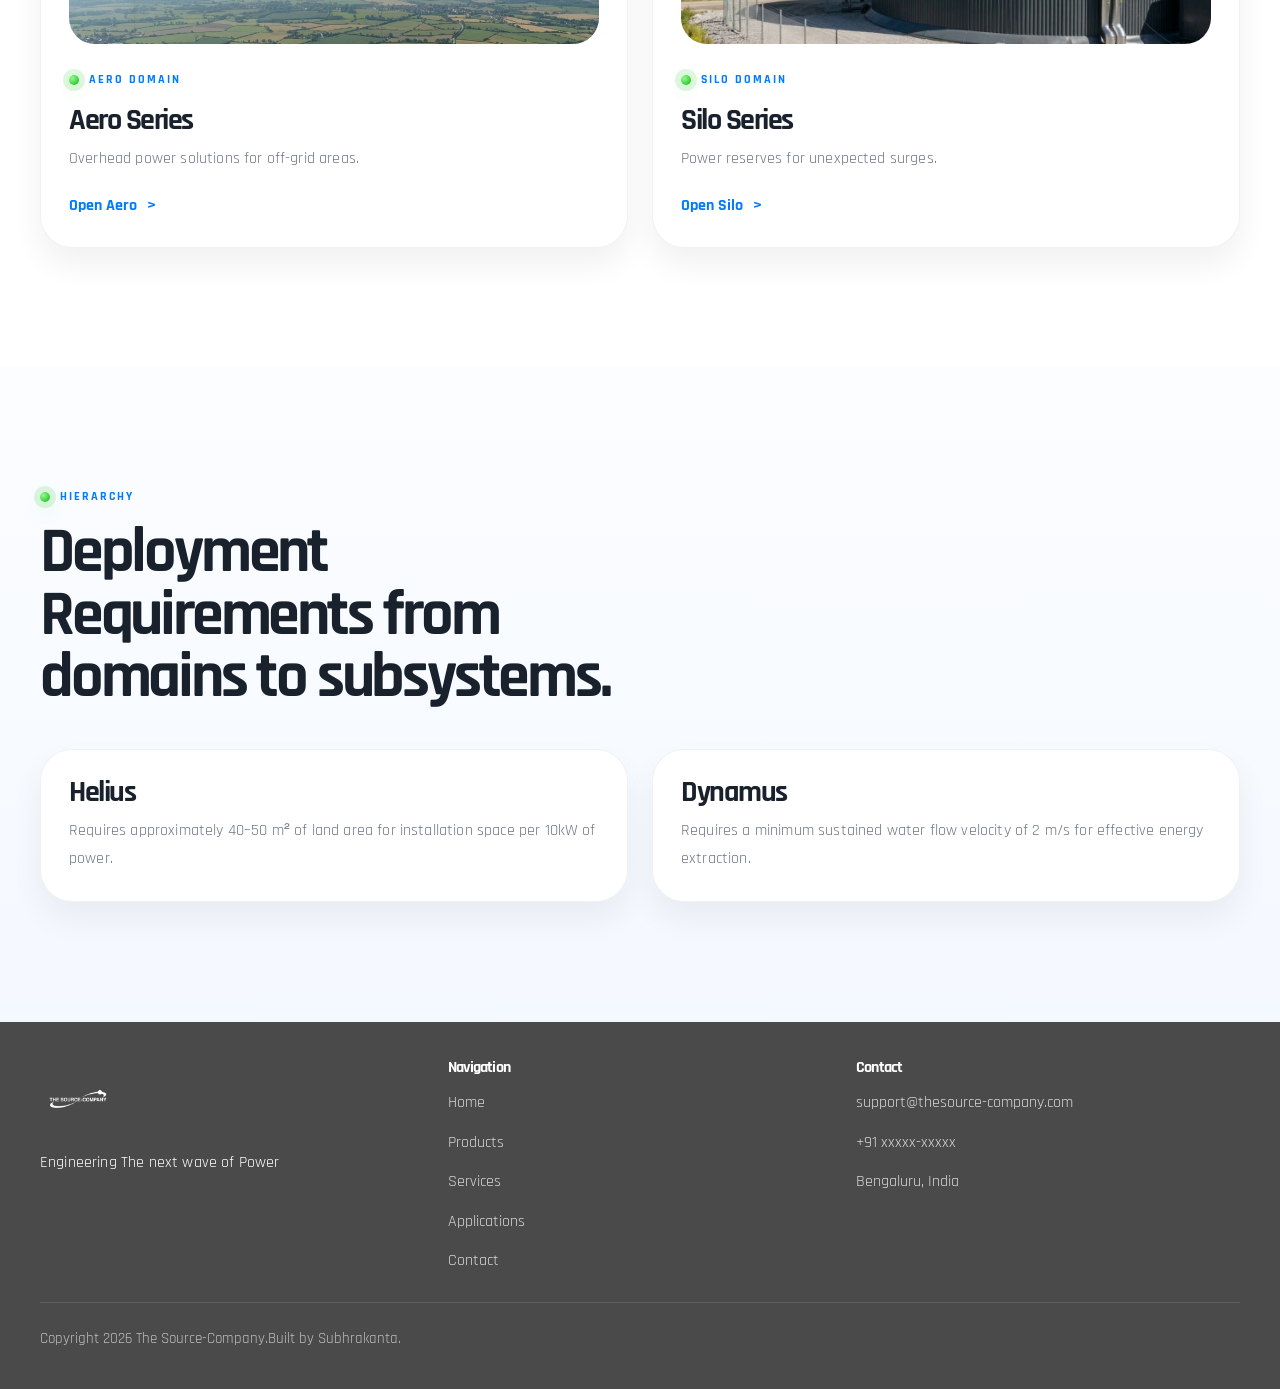
<file: products.html>
<!DOCTYPE html>
<html lang="en">
<head>
  <meta charset="UTF-8">
  <meta name="viewport" content="width=device-width, initial-scale=1.0">
  <meta name="description" content="Explore The Source-Company product domains across Terra, Hydra, Aero, and Storage system platforms.">
  <title>Products | The Source-Company</title>
  <link rel="stylesheet" href="styles.css">
</head>
<body data-page="products">
  <div id="site-header"></div>
  <main>
    <section class="page-hero theme-hydra">
      <div class="container page-hero-content" data-reveal>
        <h1>Four domains. Multiple Systems. Structured for Clear Expansion.</h1>
      </div>
    </section>

    <section class="content-band" id="product-domains">
      <div class="container">
        <div class="section-heading" data-reveal>
          <span class="eyebrow">Primary Domains</span>
          <h2 class="two-line-heading">
            <span class="heading-line">Our portfolio of energy solutions is categorized</span>
            <span class="heading-line">by the planetary domain where the energy is generated.</span>
          </h2>
        </div>
        <div class="card-grid domain-grid" data-render="products-grid"></div>
      </div>
    </section>

    <section class="content-band architecture-band" id="product-hierarchy">
      <div class="container">
        <div class="section-heading" data-reveal>
          <span class="eyebrow">Hierarchy</span>
          <h2>Deployment Requirements from domains to subsystems.</h2>
        </div>
        <div class="architecture-grid">
          <article class="info-card" data-reveal>
            <h3>Helius</h3>
            <p>Requires approximately 40–50 m² of land area for installation space per 10kW of power.</p>
          </article>
          <article class="info-card" data-reveal>
            <h3>Dynamus</h3>
            <p>Requires a minimum sustained water flow velocity of 2 m/s for effective energy extraction.</p>
          </article>
        </div>
      </div>
    </section>
  </main>
  <div id="site-footer"></div>
  <script src="site.js" defer></script>
</body>
</html>
</file>
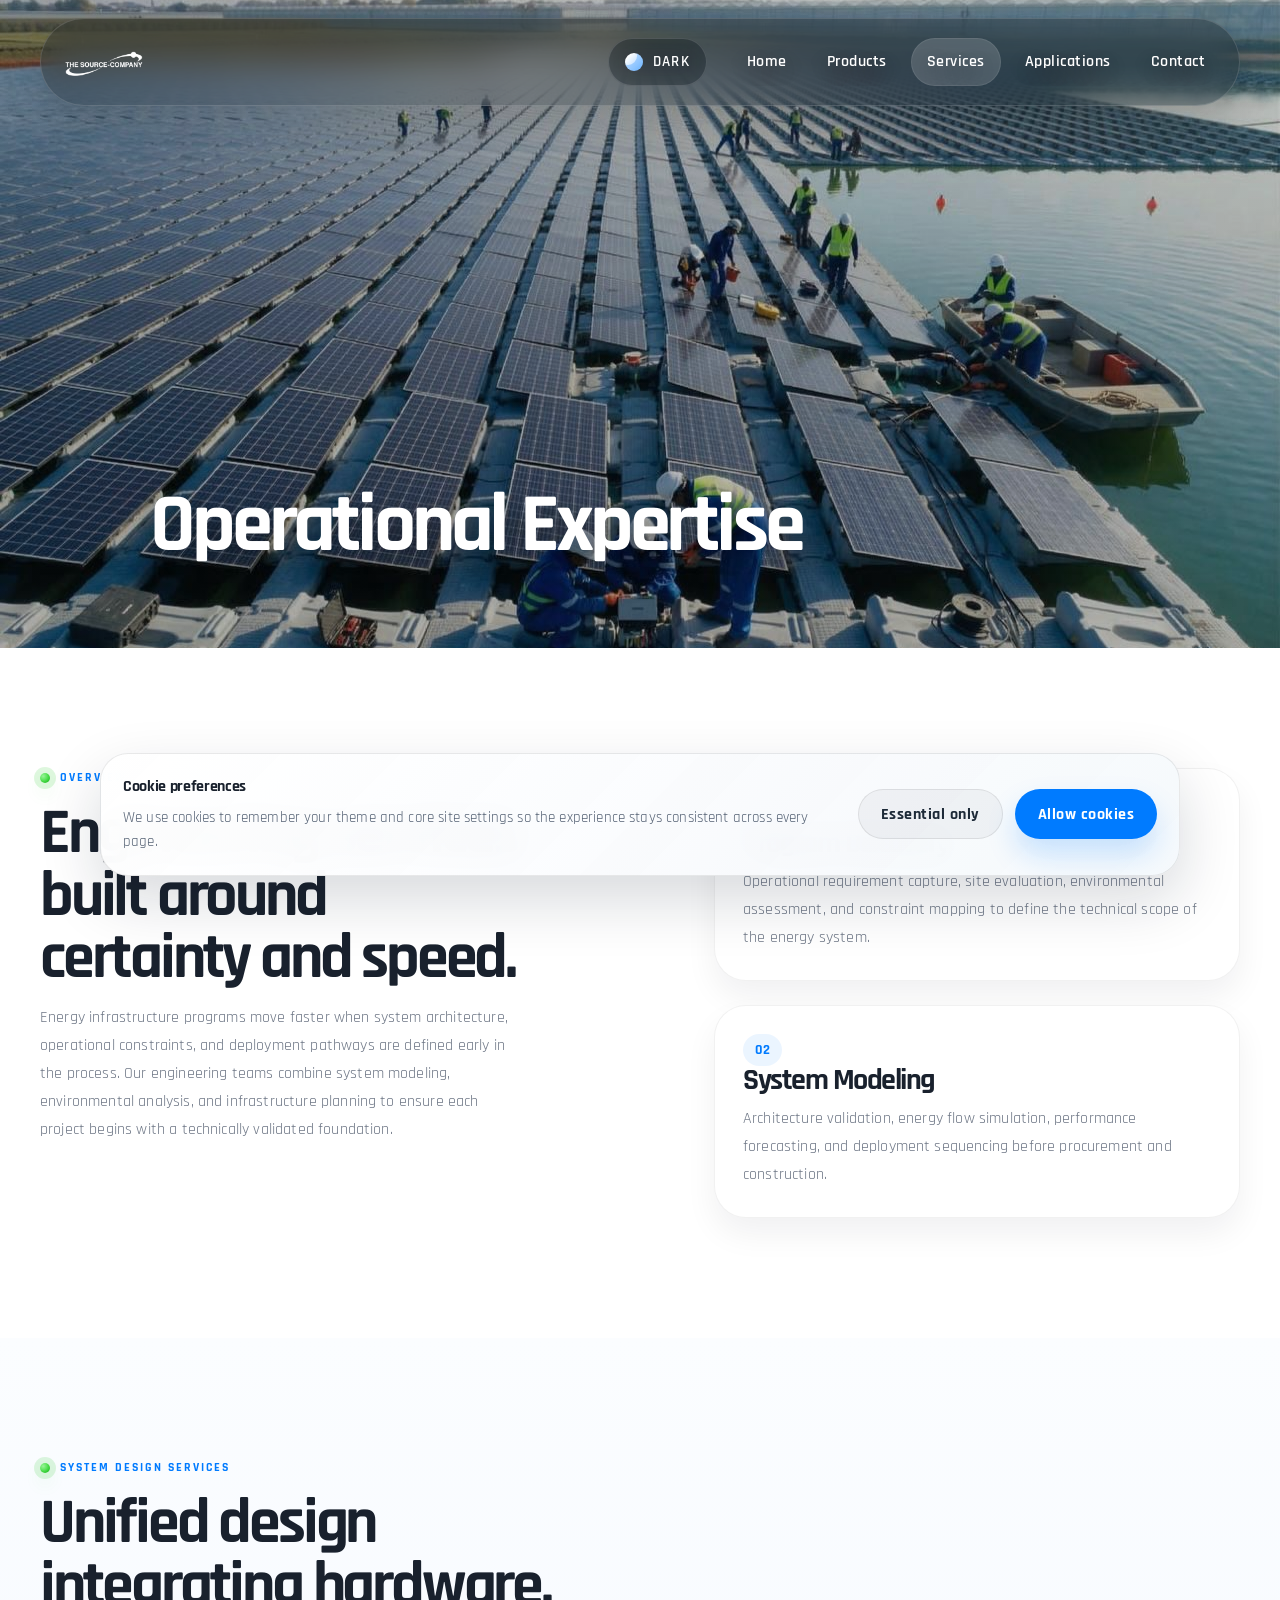
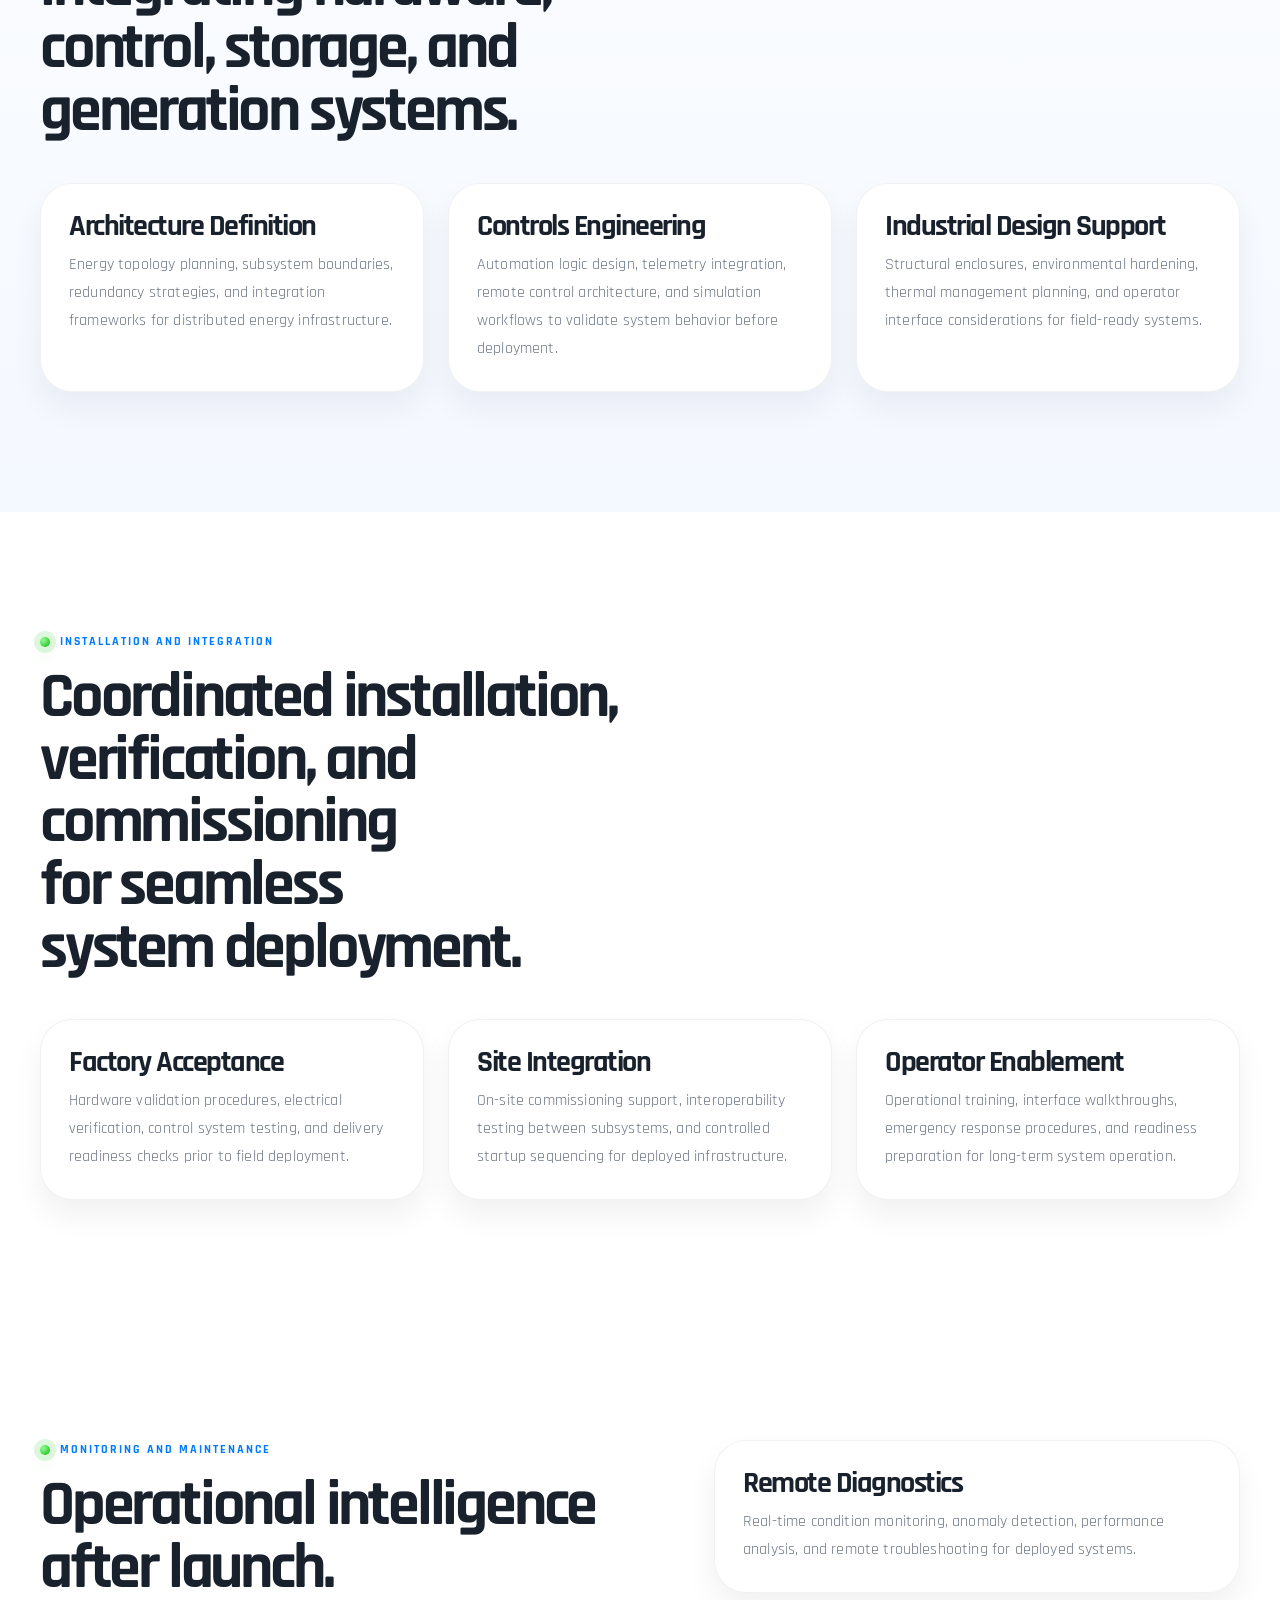
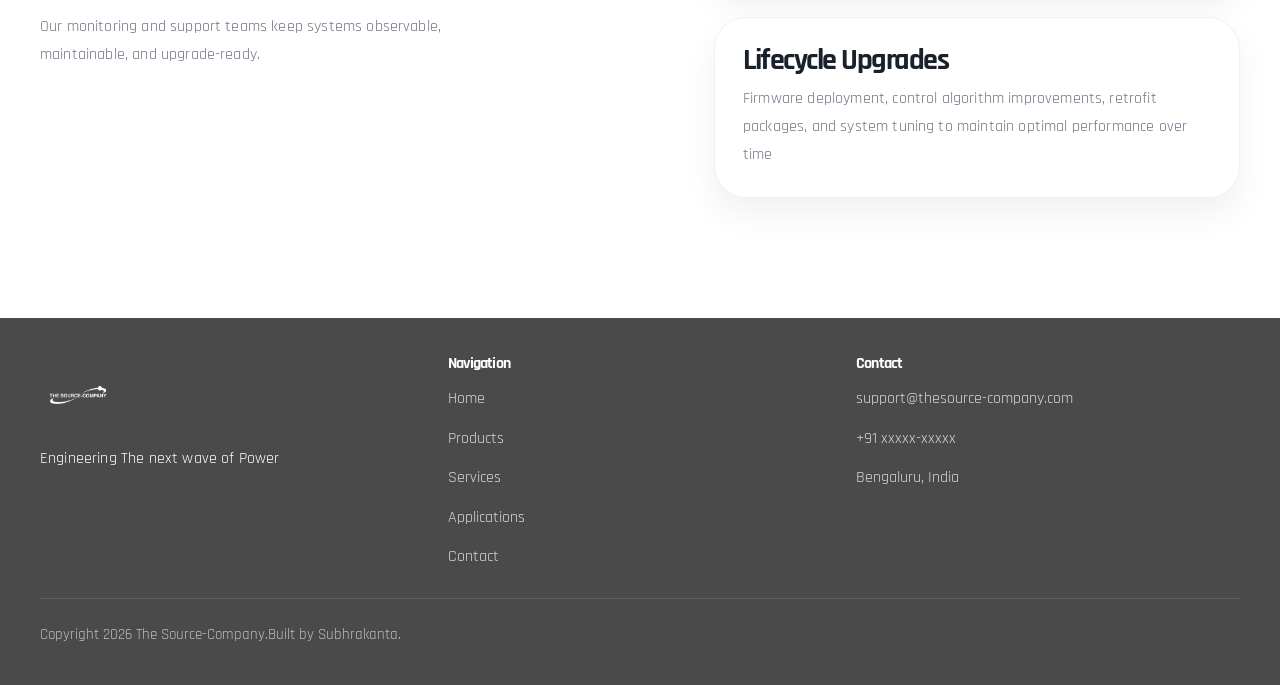
<file: services.html>
<!DOCTYPE html>
<html lang="en">
<head>
  <meta charset="UTF-8">
  <meta name="viewport" content="width=device-width, initial-scale=1.0">
  <meta name="description" content="The Source-Company engineering services span system design, installation, integration, and long-term monitoring.">
  <title>Services | The Source-Company</title>
  <link rel="stylesheet" href="styles.css">
</head>
<body data-page="services">
  <div id="site-header"></div>
  <main>
    <section class="page-hero theme-services">
      <div class="container page-hero-content" data-reveal>
        <h1>Operational Expertise</h1>
      </div>
    </section>

    <section class="content-band" id="services-overview">
      <div class="container split-layout">
        <div class="section-heading" data-reveal>
          <span class="eyebrow">Overview</span>
          <h2>Engineering services built around certainty and speed.</h2>
          <p>Energy infrastructure programs move faster when system architecture, operational constraints, and deployment pathways are defined early in the process. Our engineering teams combine system modeling, environmental analysis, and infrastructure planning to ensure each project begins with a technically validated foundation.
</p>
        </div>
        <div class="stack-grid">
          <article class="panel-card" data-reveal>
            <span class="step-chip">01</span>
            <h3>Program Discovery</h3>
            <p>Operational requirement capture, site evaluation, environmental assessment, and constraint mapping to define the technical scope of the energy system.</p>
          </article>
          <article class="panel-card" data-reveal>
            <span class="step-chip">02</span>
            <h3>System Modeling</h3>
            <p>Architecture validation, energy flow simulation, performance forecasting, and deployment sequencing before procurement and construction.</p>
          </article>
        </div>
      </div>
    </section>

    <section class="content-band muted-band" id="services-design">
      <div class="container">
        <div class="section-heading" data-reveal>
          <span class="eyebrow">System Design Services</span>
          <h2>Unified design integrating hardware, control, storage, and generation systems.</h2>
        </div>
        <div class="card-grid">
          <article class="panel-card" data-reveal>
            <h3>Architecture Definition</h3>
            <p>Energy topology planning, subsystem boundaries, redundancy strategies, and integration frameworks for distributed energy infrastructure.</p>
          </article>
          <article class="panel-card" data-reveal>
            <h3>Controls Engineering</h3>
            <p>Automation logic design, telemetry integration, remote control architecture, and simulation workflows to validate system behavior before deployment.</p>
          </article>
          <article class="panel-card" data-reveal>
            <h3>Industrial Design Support</h3>
            <p>Structural enclosures, environmental hardening, thermal management planning, and operator interface considerations for field-ready systems.</p>
          </article>
        </div>
      </div>
    </section>

    <section class="content-band" id="services-installation">
      <div class="container">
        <div class="section-heading" data-reveal>
          <span class="eyebrow">Installation and Integration</span>
          <h2>Coordinated installation, verification, and commissioning for seamless system deployment.</h2>
        </div>
        <div class="card-grid">
          <article class="info-card" data-reveal>
            <h3>Factory Acceptance</h3>
            <p>Hardware validation procedures, electrical verification, control system testing, and delivery readiness checks prior to field deployment.</p>
          </article>
          <article class="info-card" data-reveal>
            <h3>Site Integration</h3>
            <p>On-site commissioning support, interoperability testing between subsystems, and controlled startup sequencing for deployed infrastructure.</p>
          </article>
          <article class="info-card" data-reveal>
            <h3>Operator Enablement</h3>
            <p>Operational training, interface walkthroughs, emergency response procedures, and readiness preparation for long-term system operation.</p>
          </article>
        </div>
      </div>
    </section>

    <section class="content-band" id="services-monitoring">
      <div class="container split-layout">
        <div class="section-heading" data-reveal>
          <span class="eyebrow">Monitoring and Maintenance</span>
          <h2>Operational intelligence after launch.</h2>
          <p>Our monitoring and support teams keep systems observable, maintainable, and upgrade-ready.</p>
        </div>
        <div class="stack-grid">
          <article class="panel-card" data-reveal>
            <h3>Remote Diagnostics</h3>
            <p>Real-time condition monitoring, anomaly detection, performance analysis, and remote troubleshooting for deployed systems.</p>
          </article>
          <article class="panel-card" data-reveal>
            <h3>Lifecycle Upgrades</h3>
            <p>Firmware deployment, control algorithm improvements, retrofit packages, and system tuning to maintain optimal performance over time</p>
          </article>
        </div>
      </div>
    </section>
  </main>
  <div id="site-footer"></div>
  <script src="site.js" defer></script>
</body>
</html>
</file>
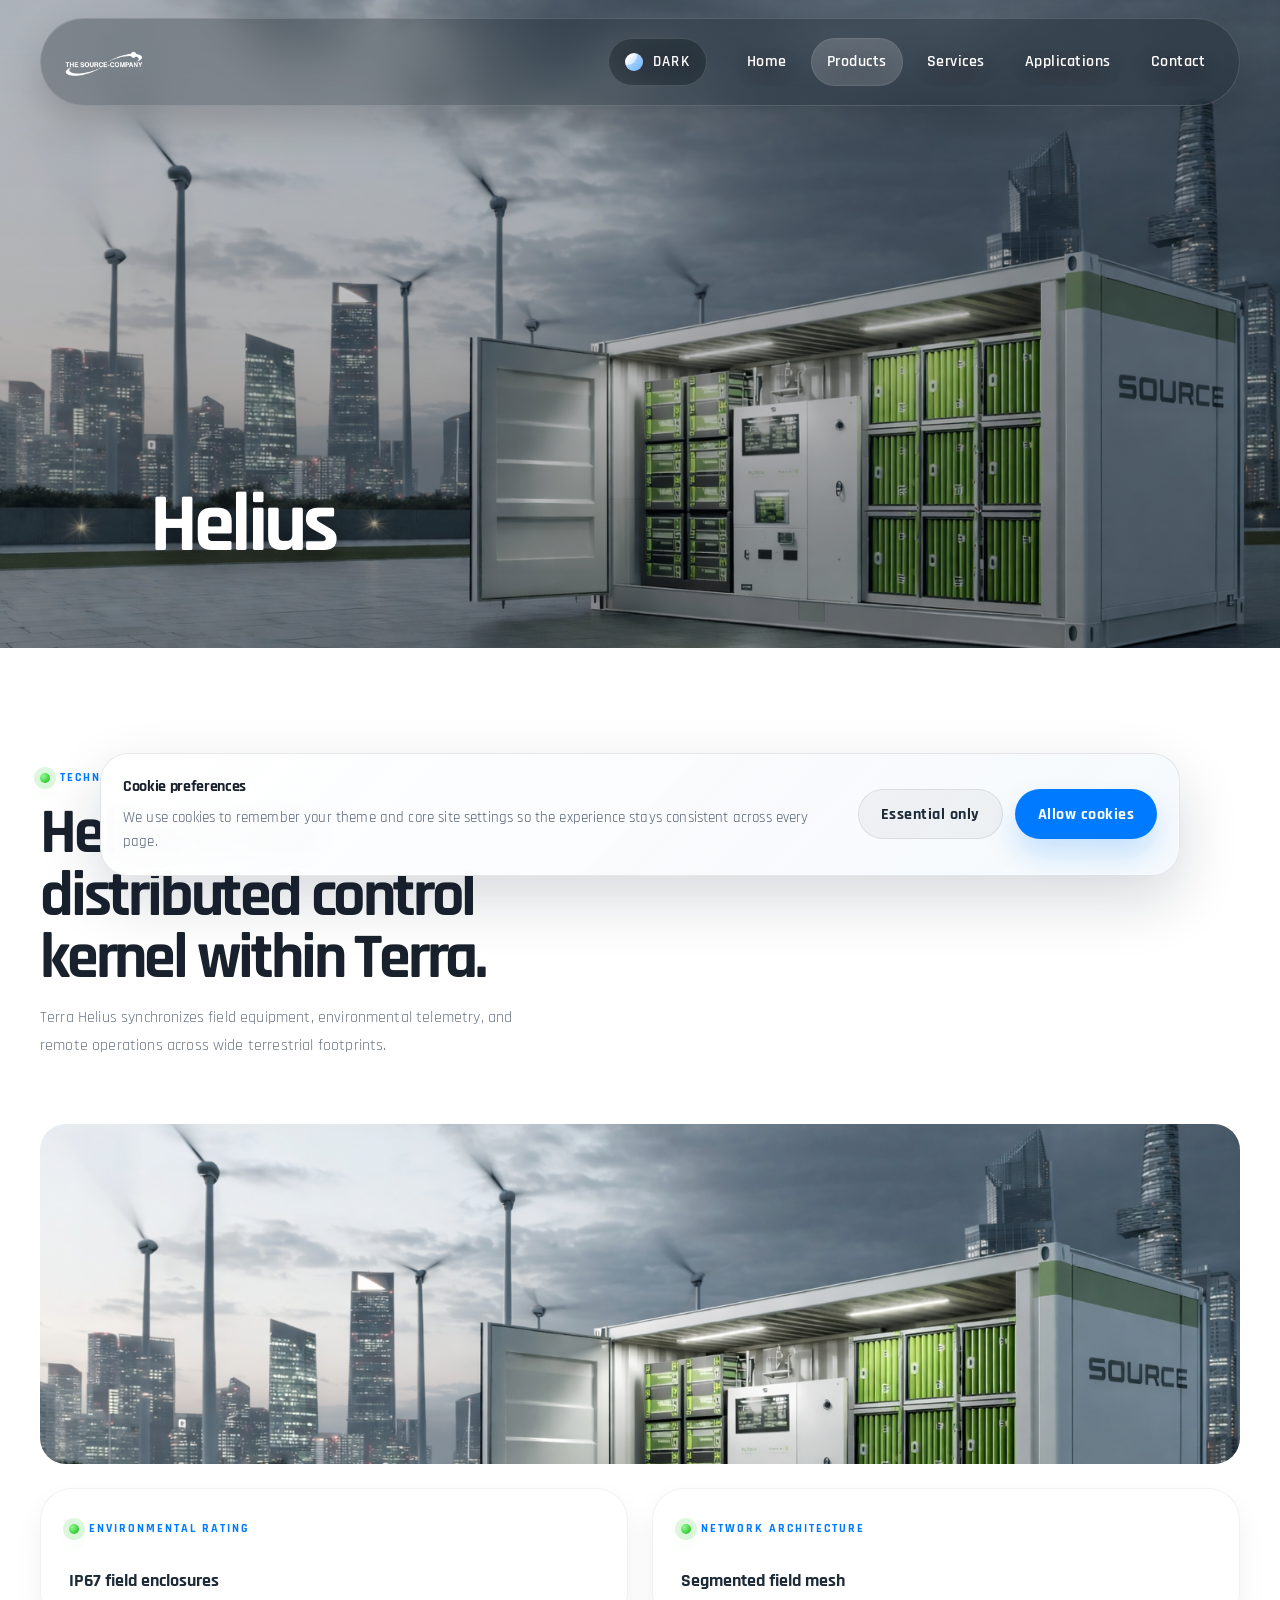
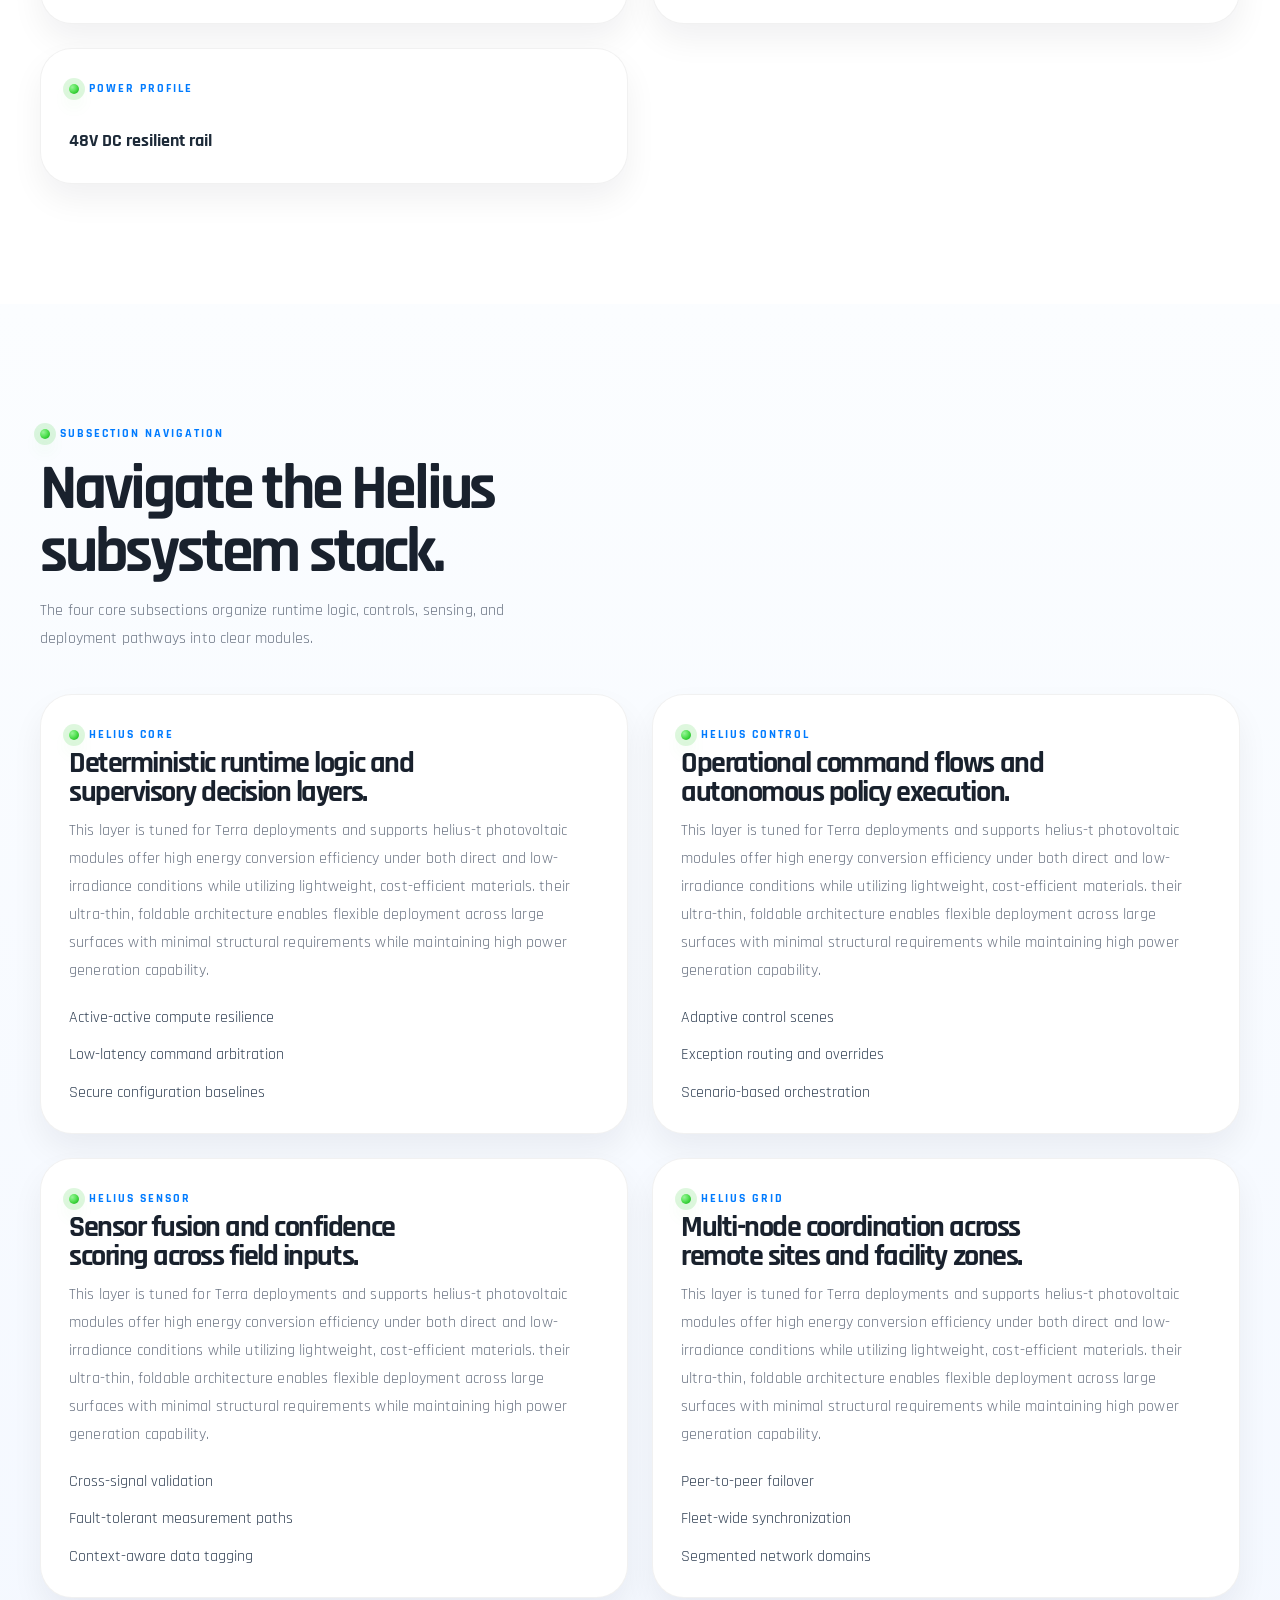
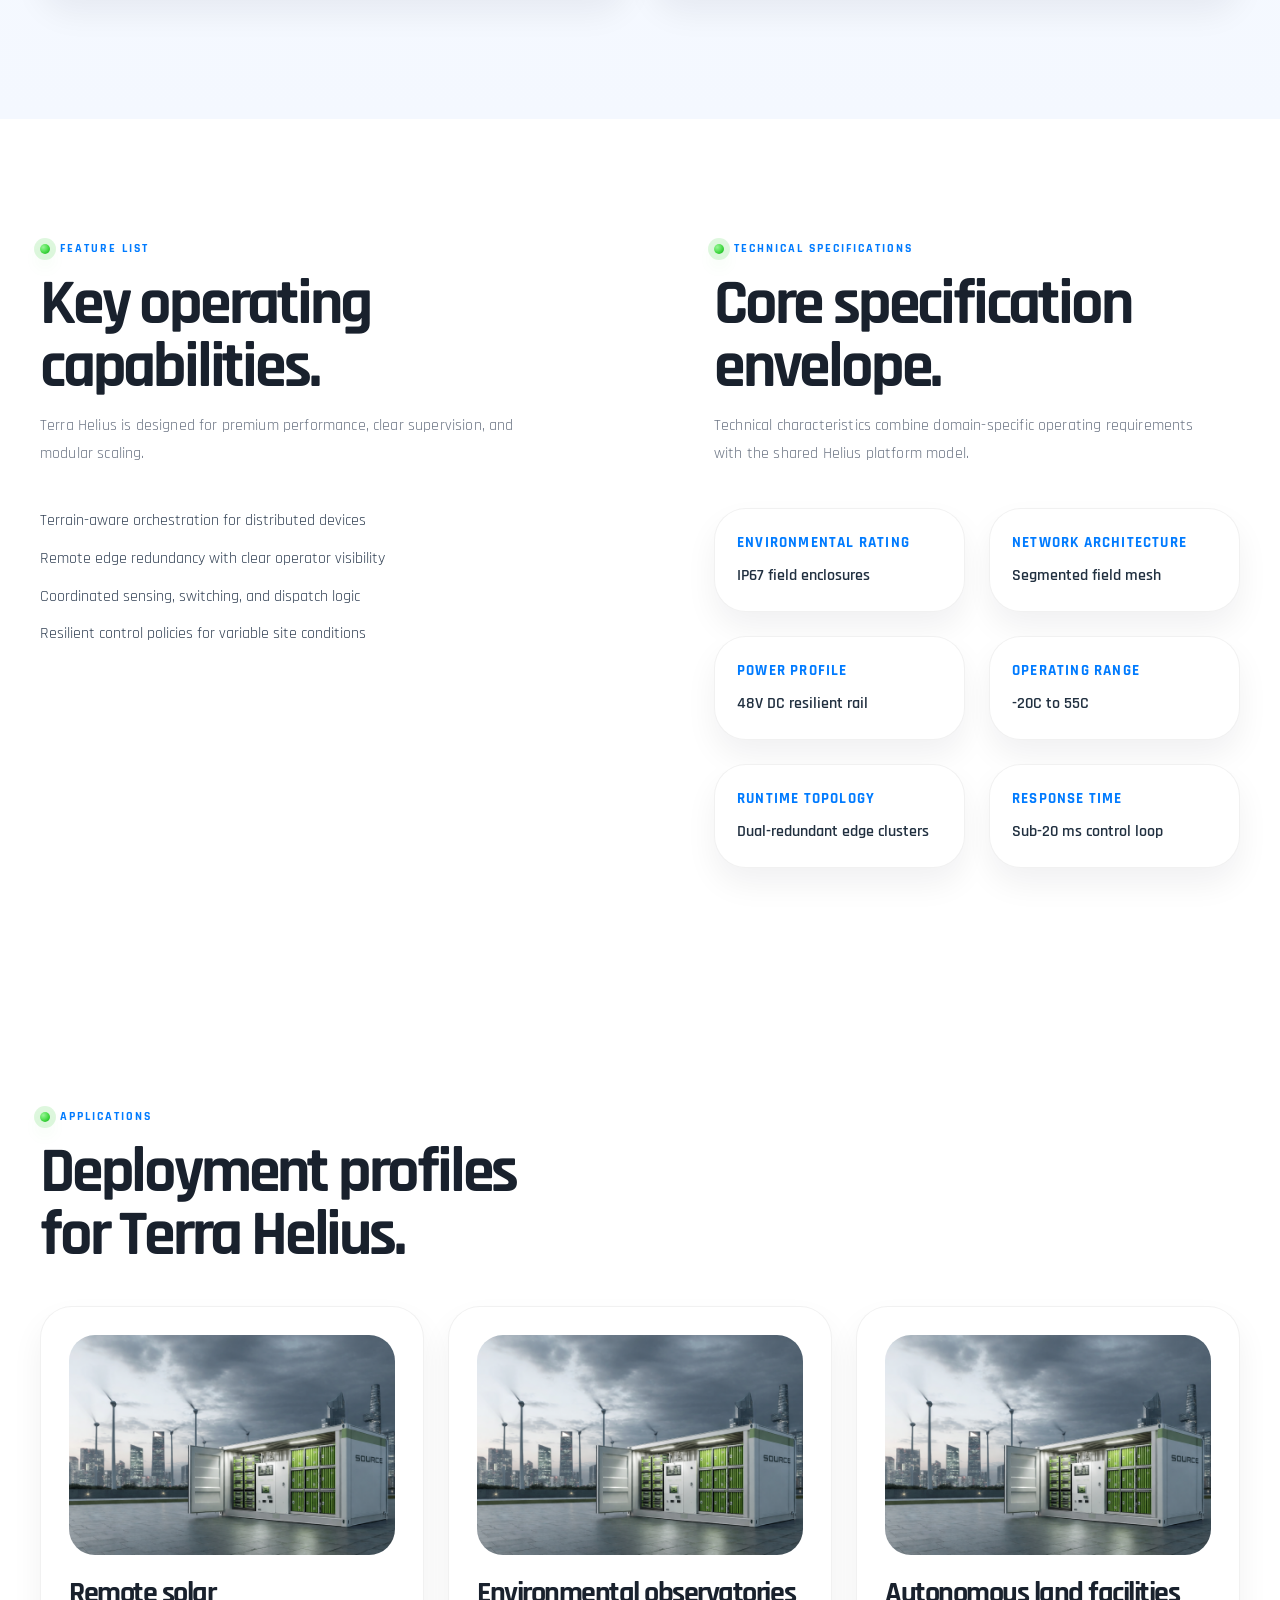
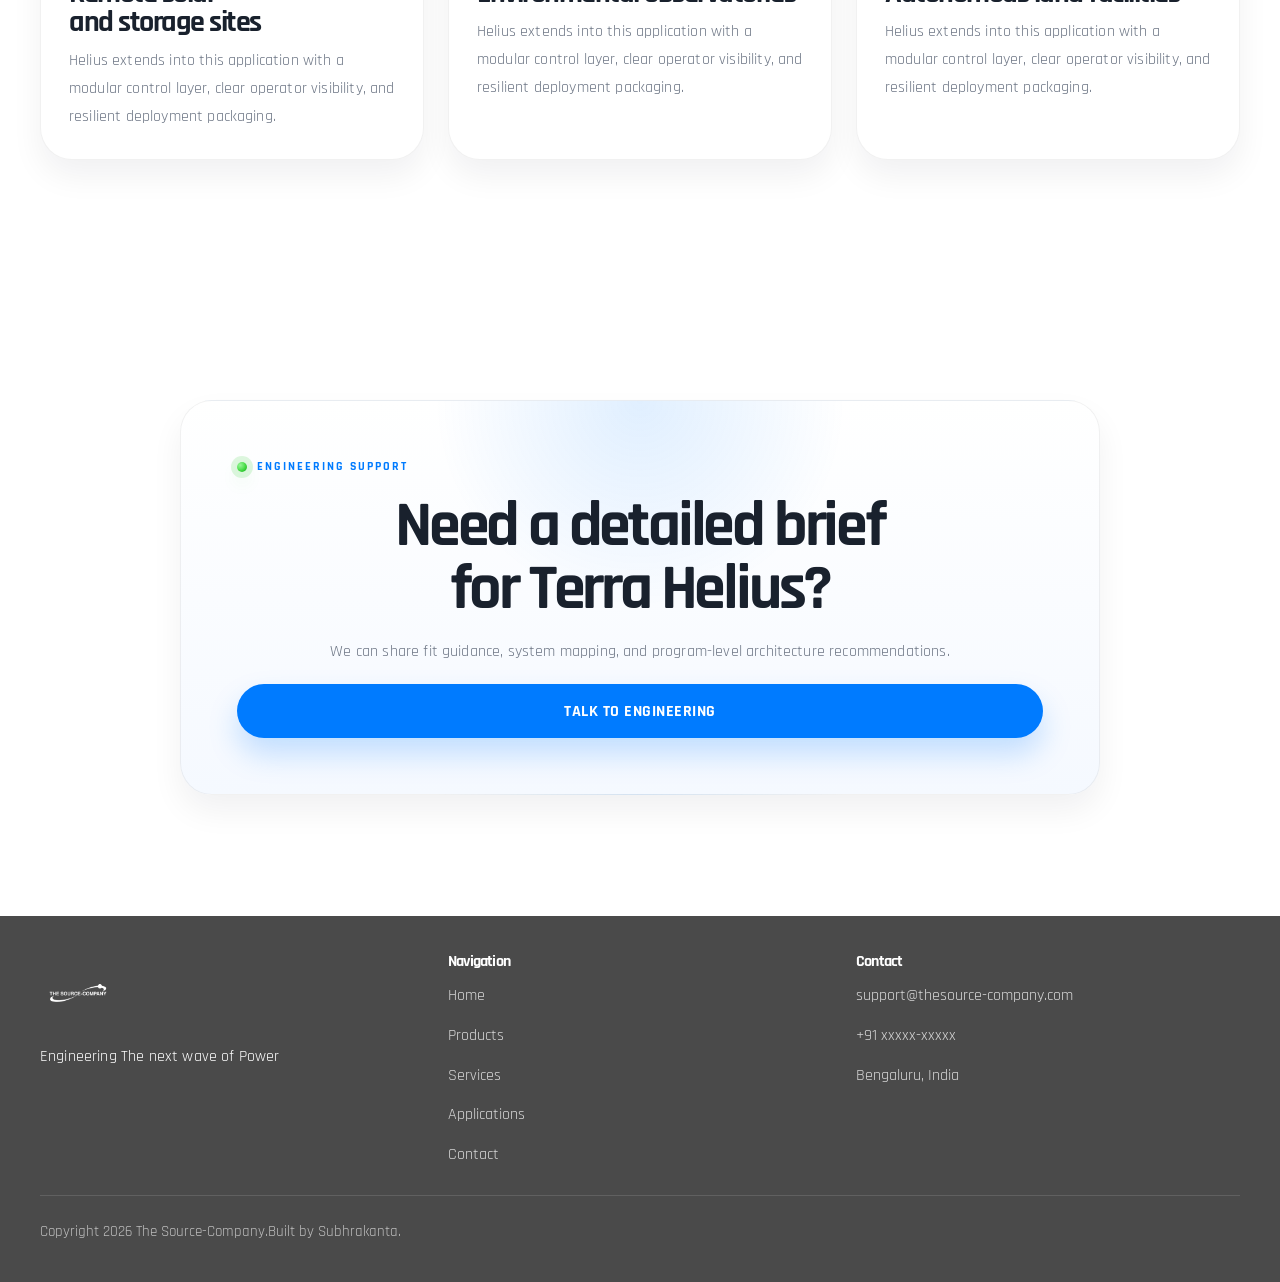
<file: system.html>
<!DOCTYPE html>
<html lang="en">
<head>
  <meta charset="UTF-8">
  <meta name="viewport" content="width=device-width, initial-scale=1.0">
  <meta name="description" content="Explore The Source-Company system pages with subsections, technical specifications, and applications.">
  <title>System | The Source-Company</title>
  <link rel="stylesheet" href="styles.css">
</head>
<body data-page="system">
  <div id="site-header"></div>
  <main id="system-page"></main>
  <div id="site-footer"></div>
  <script src="site.js" defer></script>
</body>
</html>
</file>
<file: styles.css>
@import url("https://fonts.googleapis.com/css2?family=Rajdhani:wght@500;600;700&family=Space+Grotesk:wght@400;500;700&display=swap");

@font-face {
  font-family: "BankGothicLocal";
  src:
    local("Bank Gothic"),
    local("BankGothic Md BT"),
    local("BankGothic Lt BT"),
    local("Bank Gothic Medium BT"),
    local("Square 721 BT");
  font-display: swap;
}

:root {
  --background: #ffffff;
  --surface: #f7f9fc;
  --surface-strong: #edf4ff;
  --text: #4a4a4a;
  --muted: #6d7685;
  --accent: #007bff;
  --highlight: #32cd32;
  --highlight-soft: #98f498;
  --highlight-deep: #1f9d48;
  --highlight-ring: rgba(50, 205, 50, 0.16);
  --line: rgba(74, 74, 74, 0.12);
  --line-strong: rgba(74, 74, 74, 0.2);
  --shadow-sm: 0 16px 32px rgba(15, 23, 42, 0.06);
  --shadow-lg: 0 28px 80px rgba(15, 23, 42, 0.12);
  --radius-sm: 18px;
  --radius-md: 24px;
  --radius-lg: 32px;
  --radius-xl: 40px;
  --container: min(1200px, calc(100% - 48px));
  --header-height: 88px;
  --font-stack: "BankGothicLocal", "Bank Gothic", "BankGothic Md BT", "Rajdhani", "Space Grotesk", "Inter", "SF Pro Display", "Segoe UI", sans-serif;
  --font-ui: "BankGothicLocal", "Bank Gothic", "BankGothic Md BT", "Rajdhani", "Space Grotesk", "Inter", "SF Pro Display", "Segoe UI", sans-serif;
  --hero-dark: #0d2038;
  --hero-dark-soft: #18304f;
  --theme-accent: rgba(0, 123, 255, 0.18);
  --theme-secondary: rgba(50, 205, 50, 0.14);
  --ease-smooth: cubic-bezier(0.22, 1, 0.36, 1);
  --ease-soft: cubic-bezier(0.16, 1, 0.3, 1);
  --duration-base: 280ms;
  --duration-slow: 760ms;
}

@keyframes dot-breathe {
  0%,
  100% {
    opacity: 0.94;
    transform: scale(0.92);
    box-shadow:
      0 0 0 0 rgba(50, 205, 50, 0.26),
      0 0 0 8px rgba(50, 205, 50, 0.08),
      0 12px 24px rgba(50, 205, 50, 0.08);
  }

  55% {
    opacity: 1;
    transform: scale(1.08);
    box-shadow:
      0 0 0 4px rgba(50, 205, 50, 0.18),
      0 0 0 14px rgba(50, 205, 50, 0.08),
      0 14px 28px rgba(50, 205, 50, 0.18);
  }
}

*,
*::before,
*::after {
  box-sizing: border-box;
}

html {
  scroll-behavior: smooth;
  overflow-x: hidden;
  overflow-x: clip;
}

body {
  margin: 0;
  font-family: var(--font-stack);
  color: var(--text);
  background: var(--background);
  line-height: 1.6;
  text-rendering: optimizeLegibility;
  -webkit-font-smoothing: antialiased;
  overflow-x: hidden;
  overflow-x: clip;
}

body.menu-open {
  overflow: hidden;
}

::selection {
  background: rgba(0, 123, 255, 0.18);
}

a {
  color: inherit;
  text-decoration: none;
}

img,
svg {
  display: block;
}

button,
input,
textarea {
  font: inherit;
}

main {
  display: block;
  overflow-x: hidden;
  overflow-x: clip;
}

[id] {
  scroll-margin-top: 112px;
}

.container {
  width: var(--container);
  margin: 0 auto;
}

.eyebrow {
  display: inline-flex;
  align-items: center;
  gap: 10px;
  font-family: var(--font-ui);
  font-size: 0.78rem;
  font-weight: 700;
  letter-spacing: 0.16em;
  text-transform: uppercase;
  color: var(--accent);
}

.eyebrow::before {
  content: "";
  width: 10px;
  height: 10px;
  border-radius: 50%;
  background: radial-gradient(circle at 32% 32%, var(--highlight-soft) 0%, #5fe55f 38%, var(--highlight) 68%, var(--highlight-deep) 100%);
  box-shadow:
    0 0 0 6px var(--highlight-ring),
    0 10px 18px rgba(50, 205, 50, 0.14);
}

h1,
h2,
h3,
h4 {
  margin: 0;
  font-family: var(--font-stack);
  color: #19212d;
  line-height: 0.98;
  letter-spacing: -0.05em;
  text-wrap: balance;
}

h1 {
  font-size: clamp(3.3rem, 8vw, 6.1rem);
}

h2 {
  font-size: clamp(2.2rem, 5vw, 4rem);
}

h3 {
  font-size: clamp(1.3rem, 2.6vw, 1.85rem);
}

p {
  margin: 0;
  font-size: 1rem;
  line-height: 1.75;
  letter-spacing: 0.01em;
  color: var(--muted);
}

ul {
  margin: 0;
  padding: 0;
}

.button {
  display: inline-flex;
  align-items: center;
  justify-content: center;
  min-height: 54px;
  padding: 0 26px;
  border: 1px solid transparent;
  border-radius: 999px;
  font-family: var(--font-ui);
  background: var(--accent);
  color: #ffffff;
  font-weight: 700;
  letter-spacing: 0.03em;
  text-transform: uppercase;
  transition: transform 180ms ease, box-shadow 180ms ease, background 180ms ease, border-color 180ms ease, color 180ms ease;
  box-shadow: 0 16px 30px rgba(0, 123, 255, 0.22);
}

.button:hover,
.button:focus-visible {
  transform: translateY(-2px);
  box-shadow: 0 22px 36px rgba(0, 123, 255, 0.28);
}

.button.secondary {
  background: rgba(255, 255, 255, 0.08);
  border-color: rgba(255, 255, 255, 0.18);
  color: #ffffff;
  box-shadow: none;
  backdrop-filter: blur(12px);
}

.button.secondary:hover,
.button.secondary:focus-visible {
  background: rgba(255, 255, 255, 0.16);
}

.link-arrow {
  display: inline-flex;
  align-items: center;
  gap: 10px;
  font-weight: 700;
  color: var(--accent);
}

.link-arrow::after {
  content: ">";
  transition: transform 180ms ease;
}

.link-arrow:hover::after,
.link-arrow:focus-visible::after {
  transform: translateX(3px);
}

.site-header {
  position: fixed;
  inset: 0 0 auto;
  z-index: 1000;
  padding: 18px 0;
  transition:
    background 320ms cubic-bezier(0.22, 1, 0.36, 1),
    box-shadow 320ms cubic-bezier(0.22, 1, 0.36, 1),
    backdrop-filter 320ms cubic-bezier(0.22, 1, 0.36, 1),
    padding 320ms cubic-bezier(0.22, 1, 0.36, 1);
}

body.is-scrolled .site-header,
body.menu-open .site-header {
  padding: 12px 0;
  background: rgba(255, 255, 255, 0.98);
  backdrop-filter: none;
  box-shadow: 0 18px 50px rgba(15, 23, 42, 0.08);
  border-bottom: 1px solid rgba(74, 74, 74, 0.08);
}

.nav-shell {
  position: relative;
  z-index: 1;
  width: var(--container);
  margin: 0 auto;
  display: flex;
  align-items: center;
  justify-content: space-between;
  gap: 24px;
  border: 1px solid transparent;
  border-radius: 999px;
  transition:
    transform 380ms cubic-bezier(0.22, 1, 0.36, 1),
    background 320ms cubic-bezier(0.22, 1, 0.36, 1),
    box-shadow 320ms cubic-bezier(0.22, 1, 0.36, 1),
    border-color 320ms cubic-bezier(0.22, 1, 0.36, 1),
    border-radius 320ms cubic-bezier(0.22, 1, 0.36, 1),
    padding 320ms cubic-bezier(0.22, 1, 0.36, 1);
  animation: nav-dock-in 900ms var(--ease-soft) both;
  will-change: transform, opacity;
  backface-visibility: hidden;
}

/* subtle lift when hovering the docked nav (desktop) */
body:not(.is-scrolled):not(.menu-open) .nav-shell:hover {
  transform: translateY(-4px) scale(1.005);
  box-shadow: 0 22px 48px rgba(6, 10, 17, 0.22);
}

.brand {
  display: inline-flex;
  align-items: center;
  min-width: 0;
  flex: 1 1 auto;
  gap: 16px;
  font-weight: 800;
  font-family: var(--font-ui);
  font-size: clamp(1.02rem, 1.8vw, 1.28rem);
  letter-spacing: 0.02em;
  color: #ffffff;
  text-shadow: 0 8px 20px rgba(0, 0, 0, 0.45);
}

.brand-logo {
  width: auto;
  height: clamp(40px, 5vw, 62px);
  object-fit: contain;
  filter: brightness(0) invert(1);
}

.site-footer .brand-logo,
body.theme-dark .brand-logo,
body:not(.is-scrolled):not(.menu-open) .brand-logo {
  filter: brightness(0) invert(1);
}

body.is-scrolled:not(.theme-dark) .brand-logo,
body.menu-open:not(.theme-dark) .brand-logo {
  filter: none;
}

.site-nav {
  position: relative;
  z-index: 2;
  display: flex;
  align-items: center;
  gap: 8px;
  transition:
    opacity var(--duration-base) var(--ease-smooth),
    transform var(--duration-base) var(--ease-smooth);
  backface-visibility: hidden;
}

.nav-group {
  display: flex;
  align-items: center;
}

.nav-submenu {
  display: none;
}

.theme-toggle {
  display: inline-flex;
  align-items: center;
  gap: 10px;
  min-height: 48px;
  padding: 0 16px;
  border: 1px solid rgba(255, 255, 255, 0.14);
  border-radius: 999px;
  background: rgba(9, 18, 28, 0.24);
  color: #ffffff;
  cursor: pointer;
  backdrop-filter: blur(16px);
  transition:
    transform 280ms cubic-bezier(0.22, 1, 0.36, 1),
    background 280ms cubic-bezier(0.22, 1, 0.36, 1),
    border-color 280ms cubic-bezier(0.22, 1, 0.36, 1),
    box-shadow 280ms cubic-bezier(0.22, 1, 0.36, 1),
    color 280ms cubic-bezier(0.22, 1, 0.36, 1);
}

.theme-toggle:hover,
.theme-toggle:focus-visible {
  transform: translateY(-1px);
  background: rgba(255, 255, 255, 0.1);
}

.theme-toggle-icon {
  width: 18px;
  height: 18px;
  border-radius: 50%;
  background: linear-gradient(135deg, #ffffff 18%, #8ec5ff 100%);
  box-shadow: inset -6px -6px 0 0 rgba(0, 123, 255, 0.26);
}

.theme-toggle-label {
  font-family: var(--font-ui);
  font-size: 0.95rem;
  font-weight: 600;
  letter-spacing: 0.08em;
  text-transform: uppercase;
}

.nav-link {
  position: relative;
  overflow: hidden;
  padding: 11px 16px;
  border-radius: 999px;
  font-family: var(--font-ui);
  font-size: 1.02rem;
  color: #ffffff;
  font-weight: 600;
  letter-spacing: 0.03em;
  text-shadow: 0 8px 20px rgba(0, 0, 0, 0.45);
  transition:
    color 280ms cubic-bezier(0.22, 1, 0.36, 1),
    background 280ms cubic-bezier(0.22, 1, 0.36, 1),
    border-color 280ms cubic-bezier(0.22, 1, 0.36, 1),
    transform 280ms cubic-bezier(0.22, 1, 0.36, 1),
    box-shadow 280ms cubic-bezier(0.22, 1, 0.36, 1);
}

.nav-link:hover,
.nav-link:focus-visible {
  color: #ffffff;
  background: rgba(255, 255, 255, 0.1);
  transform: translateY(-1px);
}

.nav-link.active {
  color: #ffffff;
  background: rgba(255, 255, 255, 0.16);
  box-shadow: inset 0 0 0 1px rgba(255, 255, 255, 0.08);
}

.nav-sublink {
  display: block;
  font-family: var(--font-ui);
  font-size: 0.92rem;
  font-weight: 600;
  letter-spacing: 0.04em;
  transition:
    color 220ms cubic-bezier(0.22, 1, 0.36, 1),
    background 220ms cubic-bezier(0.22, 1, 0.36, 1),
    transform 220ms cubic-bezier(0.22, 1, 0.36, 1);
}

body:not(.is-scrolled):not(.menu-open) .nav-shell {
  padding: 12px 18px;
  border-color: rgba(255, 255, 255, 0.14);
  background: rgba(9, 18, 28, 0.28);
  backdrop-filter: blur(18px);
  box-shadow: 0 18px 40px rgba(0, 0, 0, 0.18);
}

body.is-scrolled .nav-shell,
body.menu-open .nav-shell {
  padding: 0;
  border-color: transparent;
  background: transparent;
  backdrop-filter: none;
  box-shadow: none;
}

body.is-scrolled .site-header .brand,
body.menu-open .site-header .brand,
body.is-scrolled .site-header .nav-link,
body.menu-open .site-header .nav-link {
  color: #1a2330;
  text-shadow: none;
}

body.is-scrolled .site-header .nav-sublink,
body.menu-open .site-header .nav-sublink {
  color: #516071;
}

body.is-scrolled .theme-toggle,
body.menu-open .theme-toggle {
  background: rgba(0, 123, 255, 0.08);
  border-color: rgba(0, 123, 255, 0.12);
  color: #1a2330;
  box-shadow: none;
}

body.is-scrolled .theme-toggle-icon,
body.menu-open .theme-toggle-icon {
  background: linear-gradient(135deg, #007bff 0%, #7dc6ff 100%);
  box-shadow: inset -6px -6px 0 0 rgba(255, 255, 255, 0.36);
}

body.is-scrolled .site-header .nav-link:hover,
body.is-scrolled .site-header .nav-link:focus-visible,
body.menu-open .site-header .nav-link:hover,
body.menu-open .site-header .nav-link:focus-visible {
  color: var(--accent);
  background: rgba(0, 123, 255, 0.08);
}

body.is-scrolled .site-header .nav-sublink:hover,
body.is-scrolled .site-header .nav-sublink:focus-visible,
body.menu-open .site-header .nav-sublink:hover,
body.menu-open .site-header .nav-sublink:focus-visible {
  color: var(--accent);
}

body.is-scrolled .site-header .nav-link.active,
body.menu-open .site-header .nav-link.active {
  color: var(--accent);
  background: rgba(0, 123, 255, 0.08);
}

.nav-toggle {
  position: relative;
  display: none;
  width: 56px;
  height: 56px;
  border-radius: 16px;
  padding: 0;
  overflow: visible;
  cursor: pointer;
  /* glassy base that blends with the header */
  background: linear-gradient(180deg, rgba(255,255,255,0.04), rgba(255,255,255,0.02));
  border: 1px solid rgba(255, 255, 255, 0.08);
  backdrop-filter: blur(8px);
  box-shadow: 0 10px 30px rgba(6, 10, 17, 0.36);
  transition: transform 220ms ease, box-shadow 220ms ease, background 220ms ease, border-color 220ms ease;
}

/* decorative halo that fades in on hover */
.nav-toggle::before {
  content: "";
  position: absolute;
  left: 50%;
  top: 50%;
  width: 120%;
  height: 120%;
  transform: translate(-50%, -50%);
  border-radius: 20px;
  pointer-events: none;
  background: radial-gradient(circle at 30% 30%, rgba(0,123,255,0.12), transparent 22%), radial-gradient(circle at 70% 70%, rgba(50,205,50,0.06), transparent 28%);
  opacity: 0;
  transition: opacity 260ms ease, transform 260ms ease;
}

.nav-toggle:hover::before {
  opacity: 1;
  transform: translate(-50%, -50%) scale(1.02);
}

/* Keep the hover halo on the button itself and animate the three real line
   elements independently so the open/close state stays predictable. */
.nav-toggle-line {
  position: absolute;
  left: 50%;
  top: 50%;
  width: 22px;
  height: 3.25px;
  border-radius: 999px;
  background: #ffffff;
  transform-origin: center;
  transition: transform 180ms cubic-bezier(0.22, 1, 0.36, 1),
              opacity 140ms ease, background 160ms ease;
}

.nav-toggle-line:nth-child(1) { transform: translate(-50%, calc(-50% - 8px)); }
.nav-toggle-line:nth-child(2) { transform: translate(-50%, -50%); }
.nav-toggle-line:nth-child(3) { transform: translate(-50%, calc(-50% + 8px)); }

/* menu open morph: hide middle bar, rotate others into an X */
body.menu-open .nav-toggle {
  transform: scale(0.98);
  box-shadow: 0 10px 30px rgba(6, 10, 17, 0.22);
}

body.menu-open .nav-toggle-line:nth-child(2) {
  opacity: 0;
}

body.menu-open .nav-toggle-line:nth-child(1) {
  transform: translate(-50%, -50%) rotate(45deg);
}

body.menu-open .nav-toggle-line:nth-child(3) {
  transform: translate(-50%, -50%) rotate(-45deg);
}

/* default header (dark translucent) - make bars white for contrast */
body:not(.is-scrolled):not(.menu-open) .nav-toggle {
  border-color: rgba(255, 255, 255, 0.12);
  background: rgba(9, 18, 28, 0.28);
  box-shadow: 0 12px 28px rgba(0, 0, 0, 0.32);
}

body:not(.is-scrolled):not(.menu-open) .nav-toggle-line {
  background: #ffffff;
}

/* scrolled / light header - switch to dark bars for contrast */
body.is-scrolled .nav-toggle,
body.menu-open .nav-toggle {
  border-color: rgba(74, 74, 74, 0.06);
  background: rgba(255, 255, 255, 0.94);
  box-shadow: 0 8px 20px rgba(15, 23, 42, 0.06);
}

body.is-scrolled .nav-toggle-line,
body.menu-open .nav-toggle-line {
  background: #1a2330;
}

.nav-overlay {
  display: none;
  position: fixed;
  inset: 0;
  pointer-events: none;
  z-index: 0;
}

body.menu-open .nav-overlay {
  display: block;
  pointer-events: auto;
  background: rgba(12, 18, 28, 0.24);
}

.hero,
.page-hero,
.cinematic-panel {
  position: relative;
  overflow: hidden;
  isolation: isolate;
}

.hero::before,
.page-hero::before,
.cinematic-panel::before,
.map-visual::before,
.card-visual::before {
  content: "";
  position: absolute;
  inset: 0;
  background:
    radial-gradient(circle at 14% 18%, var(--theme-accent), transparent 28%),
    radial-gradient(circle at 85% 22%, var(--theme-secondary), transparent 30%),
    radial-gradient(circle at 50% 100%, rgba(255, 255, 255, 0.08), transparent 40%);
  z-index: -2;
}

.hero::after,
.page-hero::after,
.cinematic-panel::after,
.map-visual::after,
.card-visual::after {
  content: "";
  position: absolute;
  inset: 0;
  background-image:
    linear-gradient(rgba(255, 255, 255, 0.06) 1px, transparent 1px),
    linear-gradient(90deg, rgba(255, 255, 255, 0.06) 1px, transparent 1px);
  background-size: 56px 56px;
  opacity: 0.4;
  mask-image: linear-gradient(180deg, rgba(0, 0, 0, 0.48), transparent 92%);
  z-index: -1;
}

.hero {
  min-height: 100svh;
  display: flex;
  align-items: center;
  padding: 120px 0 72px;
  background: url("assets/images/hydrogen-refueling-station-2.png") center 42% / cover no-repeat;
}

.hero-content {
  position: relative;
  z-index: 1;
  width: min(900px, 100%);
  max-width: 2200px;
  display: flex;
  flex-direction: column;
  align-items: center;
  gap: 0;
  padding: 0 20px;
  text-align: center;
}

.hero-line {
  display: block;
}

.hero h1 {
  max-width: 16.5ch;
  margin: 0 auto;
  font-size: clamp(4rem, 8vw, 7rem);
  color: #ffffff;
  text-shadow: 0 12px 28px rgba(0, 0, 0, 0.45);
  text-wrap: balance;
}

.hero-actions {
  display: flex;
  flex-wrap: wrap;
  justify-content: center;
  gap: 14px;
}

.hero-indicators {
  display: flex;
  flex-wrap: wrap;
  justify-content: center;
  gap: 12px;
  margin-top: 8px;
}

.hero-indicators span {
  display: inline-flex;
  align-items: center;
  gap: 10px;
  padding: 10px 14px;
  border: 1px solid rgba(74, 74, 74, 0.08);
  border-radius: 999px;
  background: rgba(255, 255, 255, 0.78);
  box-shadow: var(--shadow-sm);
  color: #233040;
  font-size: 0.95rem;
}

.hero-indicators i {
  width: 10px;
  height: 10px;
  border-radius: 50%;
  background: radial-gradient(circle at 32% 32%, var(--highlight-soft) 0%, #5fe55f 38%, var(--highlight) 68%, var(--highlight-deep) 100%);
  box-shadow:
    0 0 0 6px var(--highlight-ring),
    0 10px 18px rgba(50, 205, 50, 0.14);
}

.hero::before,
.hero::after,
.page-hero::before,
.page-hero::after,
.cinematic-panel::before,
.cinematic-panel::after {
  content: "";
  position: absolute;
  inset: 0;
  z-index: 0;
  pointer-events: none;
}

.hero::before,
.page-hero::before,
.cinematic-panel::before {
  background: linear-gradient(180deg, rgba(6, 10, 17, 0.18) 0%, rgba(6, 10, 17, 0.3) 100%);
}

.hero::after,
.page-hero::after,
.cinematic-panel::after {
  background: linear-gradient(180deg, rgba(6, 10, 17, 0.34) 0%, rgba(6, 10, 17, 0.42) 48%, rgba(6, 10, 17, 0.58) 100%);
}

@keyframes hero-pan {
  0% { transform: translateX(0) scale(1.05); }
  50% { transform: translateX(-6%) scale(1.08); }
  100% { transform: translateX(0) scale(1.05); }
}

@media (max-width: 820px) {
  .hero-content {
    padding: 0 20px;
  }
}

@media (prefers-reduced-motion: reduce) {
  html {
    scroll-behavior: auto;
  }

  .nav-shell,
  .site-header,
  .site-nav,
  .nav-link,
  .nav-toggle-line,
  .theme-toggle,
  .system-card-button,
  [data-reveal] {
    animation: none !important;
    transition-duration: 0.01ms !important;
  }
}

.content-band {
  padding: clamp(84px, 10vw, 120px) 0;
}

.muted-band,
.metrics-band,
.architecture-band {
  background: linear-gradient(180deg, #fbfdff 0%, #f4f8ff 100%);
}

.section-heading {
  display: grid;
  gap: 14px;
  max-width: 900px;
  margin-bottom: 40px;
}

.section-heading h2 {
  max-width: 18ch;
}

.section-heading h2.two-line-heading {
  max-width: none;
  font-size: clamp(1.7rem, 2.7vw, 2.45rem);
  line-height: 1.1;
  letter-spacing: -0.03em;
}

.section-heading h2.two-line-heading .heading-line {
  display: block;
  white-space: nowrap;
}

.section-heading p {
  max-width: 60ch;
}

.showcase-section .section-heading,
.cta-shell,
.metrics-grid {
  text-align: center;
}

.showcase-section .section-heading {
  justify-items: center;
  margin-inline: auto;
}

.showcase-section .section-heading h2 {
  max-width: 32ch;
}

.showcase-list {
  display: grid;
  gap: 24px;
}

.cinematic-panel {
  min-height: clamp(440px, 68vh, 760px);
  padding: clamp(32px, 5vw, 56px);
  border-radius: var(--radius-xl);
  display: flex;
  align-items: flex-end;
  background: linear-gradient(135deg, rgba(13, 32, 56, 0.96), rgba(24, 48, 79, 0.85));
  box-shadow: var(--shadow-lg);
}

.cinematic-content {
  position: relative;
  z-index: 1;
  max-width: 430px;
  display: grid;
  gap: 16px;
  color: #ffffff;
}

.cinematic-content h3,
.page-hero-content h1 {
  color: #ffffff;
  text-shadow: 0 12px 28px rgba(0, 0, 0, 0.42);
}

.cinematic-content p,
.page-hero-content p {
  color: rgba(255, 255, 255, 0.78);
  text-shadow: 0 6px 18px rgba(0, 0, 0, 0.38);
}

.cinematic-content .eyebrow,
.page-hero .eyebrow {
  width: fit-content;
  padding: 10px 16px;
  border-radius: 999px;
  background: rgba(9, 18, 28, 0.42);
  color: #ffffff;
  backdrop-filter: blur(10px);
  box-shadow: 0 16px 32px rgba(0, 0, 0, 0.18);
}

.theme-terra {
  --theme-accent: rgba(50, 205, 50, 0.26);
  --theme-secondary: rgba(0, 123, 255, 0.16);
}

.theme-hydra {
  --theme-accent: rgba(0, 123, 255, 0.24);
  --theme-secondary: rgba(50, 205, 50, 0.1);
}

.theme-products {
  --theme-accent: rgba(78, 164, 255, 0.22);
  --theme-secondary: rgba(50, 205, 50, 0.12);
}

.theme-services {
  --theme-accent: rgba(50, 205, 50, 0.22);
  --theme-secondary: rgba(78, 164, 255, 0.14);
}

.theme-aero {
  --theme-accent: rgba(0, 123, 255, 0.18);
  --theme-secondary: rgba(255, 255, 255, 0.12);
}

.theme-applications {
  --theme-accent: rgba(78, 164, 255, 0.22);
  --theme-secondary: rgba(255, 255, 255, 0.12);
}

.theme-storage {
  --theme-accent: rgba(50, 205, 50, 0.18);
  --theme-secondary: rgba(0, 123, 255, 0.22);
}

.theme-contact {
  --theme-accent: rgba(78, 164, 255, 0.2);
  --theme-secondary: rgba(50, 205, 50, 0.14);
}

.highlights-grid,
.metrics-grid,
.card-grid,
.case-study-grid,
.summary-grid,
.feature-grid,
.applications-grid,
.system-grid,
.module-grid,
.spec-grid,
.overview-cards,
.footer-grid,
.architecture-grid {
  display: grid;
  gap: 24px;
}

.highlights-grid,
.metrics-grid {
  grid-template-columns: repeat(4, minmax(0, 1fr));
}

.card-grid,
.case-study-grid,
.feature-grid,
.overview-cards,
.footer-grid {
  grid-template-columns: repeat(3, minmax(0, 1fr));
}

.domain-grid,
.system-grid,
.module-grid,
.summary-grid,
.spec-grid,
.architecture-grid {
  grid-template-columns: repeat(2, minmax(0, 1fr));
}

.info-card,
.panel-card,
.application-card,
.metric-card,
.case-study,
.system-card,
.module-card,
.spec-item,
.summary-card,
.contact-form-shell,
.contact-info-stack article,
.cta-shell {
  background: #ffffff;
  border: 1px solid rgba(74, 74, 74, 0.08);
  border-radius: var(--radius-lg);
  box-shadow: var(--shadow-sm);
}

.info-card,
.panel-card,
.application-card,
.system-card,
.module-card,
.summary-card,
.case-study,
.contact-form-shell,
.contact-info-stack article {
  padding: 28px;
}

.info-card h3,
.panel-card h3,
.application-card h3,
.system-card h3,
.module-card h3,
.case-study h3,
.summary-card h3 {
  margin-bottom: 10px;
}

.icon-badge {
  width: 56px;
  height: 56px;
  display: grid;
  place-items: center;
  border-radius: 18px;
  margin-bottom: 22px;
  background: rgba(0, 123, 255, 0.08);
}

.icon-badge svg {
  width: 28px;
  height: 28px;
  stroke: var(--accent);
  stroke-width: 1.6;
  fill: none;
  stroke-linecap: round;
  stroke-linejoin: round;
}

.metric-card {
  padding: 32px 20px;
}

.metric-card strong {
  display: block;
  margin-bottom: 10px;
  font-size: clamp(2rem, 4vw, 3rem);
  color: var(--accent);
  letter-spacing: -0.04em;
}

.metric-card span {
  color: #2a3645;
  font-weight: 600;
}

.page-hero {
  min-height: 72svh;
  display: flex;
  align-items: flex-end;
  padding: 148px 0 80px;
  background: linear-gradient(135deg, rgba(13, 32, 56, 0.98), rgba(24, 48, 79, 0.84));
  background-position: center;
  background-repeat: no-repeat;
  background-size: cover;
}

.page-hero-content {
  position: relative;
  z-index: 1;
  display: grid;
  gap: 18px;
  max-width: 980px;
}

.page-hero-content.title-only {
  gap: 0;
}

.page-hero-content h1 {
  max-width: 30ch;
  font-size: clamp(3.2rem, 6.5vw, 6.1rem);
}

.breadcrumbs {
  display: inline-flex;
  align-items: center;
  flex-wrap: wrap;
  gap: 10px;
  width: fit-content;
  padding: 10px 14px;
  border-radius: 999px;
  background: rgba(9, 18, 28, 0.36);
  backdrop-filter: blur(10px);
  color: rgba(255, 255, 255, 0.72);
  font-size: 0.95rem;
}

.breadcrumbs a {
  color: #ffffff;
}

.breadcrumbs a:hover,
.breadcrumbs a:focus-visible {
  color: rgba(255, 255, 255, 0.76);
}

.split-layout,
.contact-layout {
  display: grid;
  grid-template-columns: minmax(0, 1.1fr) minmax(0, 0.9fr);
  gap: 32px;
  align-items: start;
}

.stack-grid,
.contact-info-stack {
  display: grid;
  gap: 24px;
}

.step-chip,
.case-kicker {
  display: inline-flex;
  align-items: center;
  width: fit-content;
  min-height: 32px;
  padding: 0 12px;
  border-radius: 999px;
  background: rgba(0, 123, 255, 0.08);
  color: var(--accent);
  font-size: 0.86rem;
  font-weight: 700;
  letter-spacing: -0.01em;
}

.card-visual {
  position: relative;
  min-height: 220px;
  border-radius: 26px;
  margin-bottom: 24px;
  overflow: hidden;
  background: linear-gradient(135deg, rgba(13, 32, 56, 0.96), rgba(24, 48, 79, 0.82));
  background-position: center;
  background-repeat: no-repeat;
  background-size: cover;
}

.application-card-visual {
  background: linear-gradient(135deg, rgba(13, 32, 56, 0.96), rgba(24, 48, 79, 0.82));
}

.application-card-visual img {
  width: 100%;
  height: 100%;
  min-height: 220px;
  object-fit: cover;
  object-position: center;
}

.module-visual {
  min-height: 220px;
  margin-bottom: 24px;
  border-radius: 26px;
  background-position: center;
  background-repeat: no-repeat;
  background-size: cover;
}

.card-visual::before,
.card-visual::after {
  display: none;
}

.system-overview-visual {
  min-height: clamp(240px, 36vw, 340px);
  margin-bottom: 0;
}

.page-hero.theme-terra,
.cinematic-panel.theme-terra,
.card-visual.theme-terra {
  background-image: url("assets/images/terra-banner.png");
  background-position: center 44%;
}

.page-hero.theme-products {
  background-image: url("assets/images/product banner.jpeg");
  background-position: center center;
  background-size: 100% auto;
  background-color: #08111b;
}

.page-hero.theme-services {
  background-image: url("assets/images/servicesbanner.jpeg");
  background-position: center 46%;
}

.page-hero.theme-hydra {
  background-image: url("assets/images/hydra banner.jpeg");
  background-position: center 50%;
}

.cinematic-panel.theme-hydra {
  background-image: url("assets/images/hydra banner.jpeg");
  background-position: center 52%;
}

.card-visual.theme-hydra,
.module-visual.theme-hydra {
  background-image: url("assets/images/hydra banner.jpeg");
  background-position: center 48%;
}

.page-hero.theme-aero,
.cinematic-panel.theme-aero,
.card-visual.theme-aero {
  background-image: url("assets/images/aer_banner.jpeg");
  background-position: center 50%;
}

.page-hero.theme-applications {
  background-image: url("assets/images/application banner.jpeg");
  background-position: center 46%;
}

.page-hero.theme-storage {
  background-image: url("assets/images/silo banner.jpeg");
  background-position: center 52%;
}

.page-hero.theme-contact {
  background-image: url("assets/images/contact banner.jpeg");
  background-position: center 50%;
}

.cinematic-panel.theme-storage,
.card-visual.theme-storage {
  background-image: url("assets/images/silo banner.jpeg");
  background-position: center 52%;
}

.application-card .eyebrow,
.system-card .eyebrow,
.summary-card .eyebrow {
  margin-bottom: 16px;
}

.application-card .link-arrow,
.system-card .link-arrow {
  margin-top: 20px;
}

.domain-card-summary {
  overflow: hidden;
  text-overflow: ellipsis;
  white-space: nowrap;
}

.system-card {
  display: grid;
  align-content: start;
}

.system-card-slider {
  position: relative;
  margin-bottom: 24px;
  padding: 10px;
  overflow: hidden;
  border-radius: 30px;
  border: 1px solid rgba(74, 74, 74, 0.08);
  background:
    radial-gradient(circle at top left, rgba(0, 123, 255, 0.14), transparent 42%),
    linear-gradient(180deg, rgba(245, 249, 255, 0.94) 0%, rgba(255, 255, 255, 0.7) 100%);
  box-shadow: inset 0 1px 0 rgba(255, 255, 255, 0.5);
  contain: paint;
}

.system-card-track {
  display: flex;
  transform: translate3d(0, 0, 0);
  transition: transform 920ms cubic-bezier(0.2, 0.78, 0.18, 1);
  will-change: transform;
  backface-visibility: hidden;
}

.system-card-slide {
  position: relative;
  flex: 0 0 100%;
  min-height: 216px;
  margin: 0;
  overflow: hidden;
  border-radius: 22px;
  background: #0f1723;
  opacity: 0.82;
  transform: scale(0.985);
  transition:
    opacity 620ms var(--ease-soft),
    transform 920ms cubic-bezier(0.2, 0.78, 0.18, 1);
}

.system-card-slide.is-active {
  opacity: 1;
  transform: scale(1);
}

.system-card-slide::after {
  content: "";
  position: absolute;
  inset: 0;
  background: linear-gradient(180deg, rgba(12, 18, 28, 0.08) 0%, rgba(12, 18, 28, 0.78) 100%);
  transition: opacity 620ms var(--ease-soft);
}

.system-card-slide.is-active::after {
  opacity: 0.88;
}

.system-card-slide img {
  width: 100%;
  height: 100%;
  object-fit: cover;
  transform: scale(1.015);
  filter: saturate(0.92) brightness(0.92);
  transition:
    transform 1200ms var(--ease-smooth),
    filter 620ms var(--ease-soft);
  will-change: transform;
  backface-visibility: hidden;
}

.system-card-slide.is-active img {
  filter: saturate(1) brightness(1);
}

.system-card-slider:hover .system-card-slide.is-active img,
.system-card-slider:focus-within .system-card-slide.is-active img {
  transform: scale(1.04);
}

.system-card-product-id,
.system-card-slide figcaption {
  position: absolute;
  z-index: 1;
  padding: 8px 12px;
  border-radius: 999px;
  background: rgba(7, 12, 20, 0.62);
  color: #ffffff;
  font-family: var(--font-ui);
  font-size: 0.78rem;
  font-weight: 700;
  letter-spacing: 0.12em;
  text-transform: uppercase;
  backdrop-filter: blur(10px);
}

.system-card-product-id {
  top: 16px;
  left: 16px;
  z-index: 2;
  font-size: 0.72rem;
  letter-spacing: 0.1em;
}

.system-card-slide figcaption {
  left: 18px;
  bottom: 16px;
}

.system-card-product-id,
.system-card-slide figcaption {
  transition:
    transform 620ms var(--ease-soft),
    opacity 420ms var(--ease-soft);
}

.system-card-slide:not(.is-active) .system-card-product-id,
.system-card-slide:not(.is-active) figcaption {
  opacity: 0.72;
  transform: translateY(8px);
}

.system-card-slide.is-active .system-card-product-id,
.system-card-slide.is-active figcaption {
  opacity: 1;
  transform: translateY(0);
}

.system-card-controls {
  position: absolute;
  right: 18px;
  bottom: 18px;
  z-index: 3;
  display: inline-flex;
  gap: 10px;
}

.system-card-button {
  width: 42px;
  height: 42px;
  display: inline-flex;
  align-items: center;
  justify-content: center;
  border: 1px solid rgba(255, 255, 255, 0.16);
  border-radius: 50%;
  background: rgba(7, 12, 20, 0.68);
  color: #ffffff;
  cursor: pointer;
  backdrop-filter: blur(10px);
  transition:
    transform 180ms var(--ease-smooth),
    background var(--duration-base) var(--ease-smooth),
    border-color var(--duration-base) var(--ease-smooth),
    box-shadow var(--duration-base) var(--ease-smooth);
}

.system-card-button:hover,
.system-card-button:focus-visible {
  transform: translateY(-1px);
  background: rgba(0, 123, 255, 0.78);
  border-color: rgba(125, 198, 255, 0.7);
  box-shadow: 0 10px 22px rgba(0, 123, 255, 0.22);
}

.system-card-button span {
  font-size: 1rem;
  line-height: 1;
}

.cta-band {
  padding: clamp(88px, 10vw, 120px) 0;
}

.cta-shell {
  max-width: 920px;
  margin: 0 auto;
  padding: clamp(34px, 5vw, 56px);
  background:
    radial-gradient(circle at top, rgba(0, 123, 255, 0.12), transparent 34%),
    linear-gradient(180deg, #ffffff 0%, #f5f9ff 100%);
  display: grid;
  gap: 18px;
}

.contact-form {
  display: grid;
  gap: 18px;
}

.contact-intro {
  max-width: 58ch;
}

.contact-highlights {
  display: grid;
  grid-template-columns: repeat(3, minmax(0, 1fr));
  gap: 14px;
  margin: 6px 0 22px;
}

.contact-highlight {
  padding: 18px;
  border: 1px solid rgba(74, 74, 74, 0.08);
  border-radius: 22px;
  background:
    linear-gradient(135deg, rgba(0, 123, 255, 0.08), rgba(50, 205, 50, 0.06)),
    #ffffff;
}

.contact-highlight strong {
  display: block;
  margin-bottom: 8px;
  color: #1d2a38;
  font-size: 0.88rem;
  letter-spacing: 0.12em;
  text-transform: uppercase;
}

.contact-highlight span {
  color: #556274;
  line-height: 1.55;
}

.contact-form label {
  display: grid;
  gap: 8px;
}

.contact-form span {
  font-weight: 600;
  color: #203040;
}

.contact-form input,
.contact-form textarea {
  width: 100%;
  border: 1px solid rgba(74, 74, 74, 0.14);
  border-radius: 18px;
  background: #ffffff;
  padding: 14px 16px;
  color: #1c2734;
  transition: border-color 180ms ease, box-shadow 180ms ease;
}

.contact-form input:focus,
.contact-form textarea:focus {
  outline: none;
  border-color: rgba(0, 123, 255, 0.4);
  box-shadow: 0 0 0 4px rgba(0, 123, 255, 0.08);
}

.form-response {
  min-height: 24px;
  color: var(--accent);
  font-weight: 600;
}

.form-response.is-error {
  color: #d93025;
}

.form-response a {
  color: inherit;
  text-decoration: underline;
  text-decoration-thickness: 1.5px;
  text-underline-offset: 0.16em;
}

.contact-form .button[disabled] {
  opacity: 0.78;
  cursor: wait;
  transform: none;
  box-shadow: 0 12px 26px rgba(0, 123, 255, 0.18);
}

.contact-list {
  list-style: none;
  display: grid;
  gap: 10px;
  margin-top: 20px;
  color: #223245;
}

.map-frame {
  margin-top: 24px;
  min-height: 280px;
  border-radius: 24px;
  overflow: hidden;
  border: 1px solid rgba(74, 74, 74, 0.08);
  box-shadow: var(--shadow-sm);
}

.map-frame iframe {
  width: 100%;
  min-height: 280px;
  border: 0;
  display: block;
}

.map-actions {
  margin-top: 18px;
}

.map-visual {
  position: relative;
  min-height: 220px;
  margin-top: 24px;
  border-radius: 24px;
  overflow: hidden;
  background: linear-gradient(135deg, rgba(13, 32, 56, 0.94), rgba(24, 48, 79, 0.82));
}

.map-visual span {
  position: absolute;
  display: block;
  border-radius: 999px;
  background: rgba(255, 255, 255, 0.18);
}

.map-visual span:nth-child(1) {
  width: 70%;
  height: 2px;
  top: 35%;
  left: 15%;
  transform: rotate(-12deg);
}

.map-visual span:nth-child(2) {
  width: 2px;
  height: 62%;
  top: 18%;
  left: 58%;
}

.map-visual span:nth-child(3) {
  width: 18px;
  height: 18px;
  left: 54%;
  top: 46%;
  background: radial-gradient(circle at 32% 32%, var(--highlight-soft) 0%, #5fe55f 38%, var(--highlight) 68%, var(--highlight-deep) 100%);
  box-shadow:
    0 0 0 10px rgba(50, 205, 50, 0.14),
    0 16px 28px rgba(50, 205, 50, 0.16);
}

.domain-shell,
.system-shell {
  display: block;
}

.domain-intro,
.system-overview-shell {
  display: grid;
  gap: 24px;
}

.summary-card strong {
  display: block;
  margin-top: 12px;
  color: #1d2a38;
  font-size: 1.1rem;
}

.module-card ul,
.feature-list {
  list-style: none;
  display: grid;
  gap: 12px;
  margin-top: 20px;
}

.module-card li,
.feature-list li {
  color: #334255;
}

.eyebrow::before,
.hero-indicators i,
.map-visual span:nth-child(3) {
  animation: dot-breathe 3.1s var(--ease-soft) infinite;
  transform-origin: center;
  will-change: transform, box-shadow, opacity;
}

.spec-item {
  padding: 22px;
}

.spec-item strong {
  display: block;
  margin-bottom: 8px;
  color: var(--accent);
  font-size: 0.94rem;
  text-transform: uppercase;
  letter-spacing: 0.08em;
}

.spec-item span {
  color: #213040;
  font-weight: 600;
}

.site-footer {
  background: #4a4a4a;
  color: #ffffff;
  padding: 38px 0;
}

.site-footer .brand,
.site-footer h4,
.site-footer p {
  color: #ffffff;
}

.site-footer .brand {
  text-shadow: none;
}

.site-footer .footer-logo {
  height: clamp(54px, 6vw, 84px);
  filter: none;
}

.footer-grid {
  align-items: start;
}

.footer-brand {
  display: grid;
  gap: 12px;
}

.footer-brand h3,
.footer-links h4,
.footer-meta h4 {
  color: #ffffff;
}

.footer-links,
.footer-meta {
  display: grid;
  gap: 14px;
}

.footer-links a,
.footer-meta a,
.footer-meta span {
  color: rgba(255, 255, 255, 0.78);
  transition: color 180ms ease;
}

.footer-links a:hover,
.footer-links a:focus-visible,
.footer-meta a:hover,
.footer-meta a:focus-visible {
  color: var(--accent);
}

.footer-copy {
  margin-top: 28px;
  padding-top: 24px;
  border-top: 1px solid rgba(255, 255, 255, 0.12);
  color: rgba(255, 255, 255, 0.64);
  font-size: 0.94rem;
}

.cookie-banner {
  position: fixed;
  left: 50%;
  bottom: 24px;
  z-index: 1100;
  display: grid;
  grid-template-columns: minmax(0, 1fr) auto;
  gap: 18px 24px;
  align-items: center;
  width: min(1080px, calc(100% - 48px));
  padding: 20px 22px;
  border: 1px solid rgba(74, 74, 74, 0.12);
  border-radius: 28px;
  background:
    linear-gradient(135deg, rgba(255, 255, 255, 0.98), rgba(246, 249, 253, 0.94)),
    linear-gradient(135deg, rgba(0, 123, 255, 0.04), rgba(50, 205, 50, 0.06));
  box-shadow: 0 24px 60px rgba(15, 23, 42, 0.16);
  backdrop-filter: blur(18px);
  transform: translate3d(-50%, 0, 0);
  transition:
    opacity var(--duration-base) var(--ease-soft),
    transform var(--duration-base) var(--ease-soft);
}

.cookie-banner.is-hidden {
  opacity: 0;
  pointer-events: none;
  transform: translate3d(-50%, 24px, 0) scale(0.98);
}

.cookie-banner-copy {
  display: grid;
  gap: 6px;
}

.cookie-banner-copy strong {
  color: #19212d;
  font-size: 1.02rem;
  letter-spacing: -0.02em;
}

.cookie-banner-copy p {
  color: #556274;
  font-size: 0.96rem;
  line-height: 1.6;
}

.cookie-banner-actions {
  display: flex;
  flex-wrap: wrap;
  justify-content: flex-end;
  gap: 12px;
}

.cookie-banner-button,
.cookie-settings-toggle {
  appearance: none;
  border: 1px solid transparent;
  border-radius: 999px;
  font-family: var(--font-ui);
  font-weight: 700;
  letter-spacing: 0.03em;
  cursor: pointer;
  transition:
    transform var(--duration-base) var(--ease-soft),
    box-shadow var(--duration-base) var(--ease-soft),
    background var(--duration-base) var(--ease-soft),
    border-color var(--duration-base) var(--ease-soft),
    color var(--duration-base) var(--ease-soft);
}

.cookie-banner-button {
  min-height: 50px;
  padding: 0 22px;
  background: var(--accent);
  color: #ffffff;
  box-shadow: 0 16px 30px rgba(0, 123, 255, 0.2);
}

.cookie-banner-button.is-secondary {
  background: rgba(15, 23, 42, 0.04);
  border-color: rgba(74, 74, 74, 0.12);
  color: #1d2a38;
  box-shadow: none;
}

.cookie-banner-button:hover,
.cookie-banner-button:focus-visible,
.cookie-settings-toggle:hover,
.cookie-settings-toggle:focus-visible {
  transform: translateY(-2px);
}

.cookie-banner-button:focus-visible,
.cookie-settings-toggle:focus-visible {
  outline: none;
  box-shadow:
    0 0 0 3px rgba(0, 123, 255, 0.18),
    0 18px 34px rgba(15, 23, 42, 0.18);
}

.cookie-settings-toggle {
  position: fixed;
  left: 24px;
  bottom: 24px;
  z-index: 1090;
  min-height: 48px;
  padding: 0 18px;
  background: rgba(255, 255, 255, 0.94);
  border-color: rgba(74, 74, 74, 0.12);
  color: #1d2a38;
  box-shadow: 0 14px 28px rgba(15, 23, 42, 0.16);
  opacity: 0;
  pointer-events: none;
  transform: translate3d(0, 16px, 0);
}

.cookie-settings-toggle.is-visible {
  opacity: 1;
  pointer-events: auto;
  transform: translate3d(0, 0, 0);
}

[data-reveal] {
  opacity: 0;
  transform: translate3d(0, 22px, 0) scale(0.985);
  filter: blur(8px);
  transition:
    opacity var(--duration-slow) var(--ease-smooth),
    transform var(--duration-slow) var(--ease-smooth),
    filter 620ms var(--ease-smooth);
  will-change: opacity, transform, filter;
  backface-visibility: hidden;
}

[data-reveal].is-visible {
  opacity: 1;
  transform: none;
  filter: none;
}

body.theme-dark {
  --background: #050505;
  --surface: #0d0d0e;
  --surface-strong: #151517;
  --text: #e5e5e7;
  --muted: #aaaaaf;
  --line: rgba(255, 255, 255, 0.08);
  --line-strong: rgba(255, 255, 255, 0.16);
  --accent: #4ea4ff;
  --highlight: #57d972;
  --shadow-sm: 0 18px 38px rgba(0, 0, 0, 0.24);
  --shadow-lg: 0 36px 90px rgba(0, 0, 0, 0.34);
}

body.theme-dark,
body.theme-dark p,
body.theme-dark .contact-list,
body.theme-dark .spec-item span,
body.theme-dark .summary-card strong,
body.theme-dark .metric-card span,
body.theme-dark .module-card li,
body.theme-dark .feature-list li,
body.theme-dark .footer-links a,
body.theme-dark .footer-meta a,
body.theme-dark .footer-meta span {
  color: var(--text);
}

body.theme-dark h1,
body.theme-dark h2,
body.theme-dark h3,
body.theme-dark h4 {
  color: #f3f7fb;
}

body.theme-dark .content-band,
body.theme-dark .muted-band,
body.theme-dark .metrics-band,
body.theme-dark .architecture-band {
  background: linear-gradient(180deg, #050505 0%, #0b0b0c 100%);
}

body.theme-dark .info-card,
body.theme-dark .panel-card,
body.theme-dark .application-card,
body.theme-dark .metric-card,
body.theme-dark .case-study,
body.theme-dark .system-card,
body.theme-dark .module-card,
body.theme-dark .spec-item,
body.theme-dark .summary-card,
body.theme-dark .contact-form-shell,
body.theme-dark .contact-info-stack article,
body.theme-dark .cta-shell {
  background: #101012;
  border-color: rgba(255, 255, 255, 0.08);
}

body.theme-dark .cta-shell {
  background: linear-gradient(180deg, rgba(17, 17, 18, 0.96) 0%, rgba(8, 8, 9, 0.98) 100%);
}

body.theme-dark .site-header {
  background: transparent;
  border-bottom: 0;
  box-shadow: none;
}

body.theme-dark.is-scrolled .site-header,
body.theme-dark.menu-open .site-header {
  background: rgba(4, 4, 5, 0.98);
  backdrop-filter: none;
  border-bottom: 1px solid rgba(255, 255, 255, 0.08);
  box-shadow: 0 18px 50px rgba(0, 0, 0, 0.22);
}

body.theme-dark:not(.is-scrolled):not(.menu-open) .nav-shell {
  background: rgba(12, 12, 13, 0.62);
  border-color: rgba(255, 255, 255, 0.08);
  box-shadow: 0 18px 40px rgba(0, 0, 0, 0.24);
}

body.theme-dark.is-scrolled .nav-shell,
body.theme-dark.menu-open .nav-shell {
  background: transparent;
  border-color: transparent;
  box-shadow: none;
}

body.theme-dark .site-header .brand,
body.theme-dark .site-header .nav-link,
body.theme-dark .theme-toggle {
  color: #f3f7fb;
  text-shadow: none;
}

body.theme-dark .site-header .nav-sublink {
  color: rgba(243, 247, 251, 0.74);
}

body.theme-dark .nav-link:hover,
body.theme-dark .nav-link:focus-visible,
body.theme-dark .nav-link.active,
body.theme-dark .theme-toggle:hover,
body.theme-dark .theme-toggle:focus-visible {
  background: rgba(255, 255, 255, 0.1);
}

body.theme-dark .nav-sublink:hover,
body.theme-dark .nav-sublink:focus-visible {
  color: #ffffff;
  background: rgba(255, 255, 255, 0.08);
}

body.theme-dark .system-card-slider {
  border-color: rgba(255, 255, 255, 0.08);
  background:
    radial-gradient(circle at top left, rgba(78, 164, 255, 0.18), transparent 42%),
    linear-gradient(180deg, rgba(18, 18, 20, 0.96) 0%, rgba(12, 12, 13, 0.82) 100%);
  box-shadow: inset 0 1px 0 rgba(255, 255, 255, 0.04);
}

body.theme-dark .system-card-slide figcaption {
  background: rgba(4, 4, 5, 0.68);
  color: #f3f7fb;
}

body.theme-dark .system-card-product-id,
body.theme-dark .system-card-button {
  background: rgba(4, 4, 5, 0.74);
  color: #f3f7fb;
}

body.theme-dark .system-card-button {
  border-color: rgba(255, 255, 255, 0.12);
}

body.theme-dark .theme-toggle {
  border-color: rgba(255, 255, 255, 0.1);
  background: rgba(255, 255, 255, 0.06);
}

body.theme-dark .theme-toggle-icon {
  background: linear-gradient(135deg, #f5f5f5 0%, #a8a8ad 100%);
  box-shadow: inset -6px -6px 0 0 rgba(18, 18, 20, 0.45);
}

body.theme-dark .nav-toggle {
  background: rgba(255, 255, 255, 0.06);
  border-color: rgba(255, 255, 255, 0.08);
  box-shadow: 0 10px 28px rgba(0, 0, 0, 0.46);
}

body.theme-dark .nav-toggle-line {
  background: #f3f7fb;
}

body.theme-dark .site-nav {
  background: transparent;
  border-color: transparent;
  box-shadow: none;
}

body.theme-dark .contact-form span {
  color: #f3f7fb;
}

body.theme-dark .contact-form input,
body.theme-dark .contact-form textarea {
  background: #09090a;
  color: #f3f7fb;
  border-color: rgba(255, 255, 255, 0.1);
}

body.theme-dark .contact-highlight {
  border-color: rgba(255, 255, 255, 0.08);
  background:
    linear-gradient(135deg, rgba(78, 164, 255, 0.14), rgba(50, 205, 50, 0.08)),
    #121214;
}

body.theme-dark .contact-highlight strong,
body.theme-dark .contact-highlight span {
  color: #f3f7fb;
}

body.theme-dark .form-response.is-error {
  color: #ff9b97;
}

body.theme-dark .map-frame {
  border-color: rgba(255, 255, 255, 0.08);
}

body.theme-dark .site-footer {
  background: #020202;
}

body.theme-dark .cookie-banner {
  border-color: rgba(255, 255, 255, 0.1);
  background:
    radial-gradient(circle at top left, rgba(78, 164, 255, 0.16), transparent 42%),
    linear-gradient(180deg, rgba(10, 10, 12, 0.96) 0%, rgba(8, 9, 11, 0.92) 100%);
  box-shadow: 0 26px 64px rgba(0, 0, 0, 0.42);
}

body.theme-dark .cookie-banner-copy strong,
body.theme-dark .cookie-banner-copy p {
  color: #f3f7fb;
}

body.theme-dark .cookie-banner-button.is-secondary,
body.theme-dark .cookie-settings-toggle {
  background: rgba(255, 255, 255, 0.06);
  border-color: rgba(255, 255, 255, 0.12);
  color: #f3f7fb;
}

@media (prefers-reduced-motion: reduce) {
  .system-card-track {
    transition: none;
  }

  .system-card-track,
  .eyebrow::before,
  .hero-indicators i,
  .map-visual span:nth-child(3) {
    animation: none;
  }
}

@keyframes nav-dock-in {
  from {
    opacity: 0;
    transform: translateY(-22px) scale(0.985);
  }

  to {
    opacity: 1;
    transform: translateY(0) scale(1);
  }
}

@media (max-width: 1080px) {
  .highlights-grid,
  .metrics-grid,
  .card-grid,
  .case-study-grid,
  .footer-grid {
    grid-template-columns: repeat(2, minmax(0, 1fr));
  }

  .split-layout,
  .contact-layout {
    grid-template-columns: 1fr;
  }
}

@media (max-width: 880px) {
  :root {
    --container: min(1200px, calc(100% - 32px));
  }

  .nav-shell {
    gap: 14px;
  }

  .brand {
    font-size: 1rem;
  }

  .brand-logo {
    height: 60px;
  }

  .nav-toggle {
    display: grid;
    place-items: center;
  }

  .site-nav {
    position: fixed;
    top: calc(var(--header-height) + 8px);
    right: 16px;
    left: 16px;
    display: grid;
    gap: 10px;
    padding: 18px;
    border-radius: 28px;
    background: rgba(255, 255, 255, 0.98);
    box-shadow: var(--shadow-lg);
    border: 1px solid rgba(74, 74, 74, 0.08);
    opacity: 0;
    pointer-events: none;
    transform: translateY(-12px) scale(0.985);
    transition: opacity 220ms ease, transform 220ms ease;
  }

  body.theme-dark .site-nav {
    background: rgba(10, 10, 11, 0.96);
    border-color: rgba(255, 255, 255, 0.08);
    box-shadow: var(--shadow-lg);
  }

  body.menu-open .site-nav {
    opacity: 1;
    pointer-events: auto;
    transform: translateY(0) scale(1);
  }

  .site-nav > .nav-link,
  .site-nav > .nav-group {
    opacity: 0;
    transform: translateY(-10px) scale(0.995);
    transition: transform 340ms cubic-bezier(0.22, 1, 0.36, 1),
                opacity 300ms cubic-bezier(0.22, 1, 0.36, 1);
  }

  /* stagger delays for up to 6 links (safely covers nav size) */
  .site-nav > :nth-child(1) { transition-delay: 60ms; }
  .site-nav > :nth-child(2) { transition-delay: 120ms; }
  .site-nav > :nth-child(3) { transition-delay: 180ms; }
  .site-nav > :nth-child(4) { transition-delay: 240ms; }
  .site-nav > :nth-child(5) { transition-delay: 300ms; }
  .site-nav > :nth-child(6) { transition-delay: 360ms; }

  /* when menu opens make links visible and reset delays so they animate in */
  body.menu-open .site-nav > .nav-link,
  body.menu-open .site-nav > .nav-group {
    opacity: 1;
    transform: translateY(0) scale(1);
  }

  /* ensure the overall nav panel animates first, then links follow */
  body.menu-open .site-nav {
    transition-delay: 0s;
  }

  .nav-group {
    display: grid;
    gap: 10px;
  }

  .nav-group > .nav-link,
  .nav-sublink {
    width: 100%;
  }

  .nav-submenu {
    display: grid;
    gap: 8px;
    margin-left: 18px;
    padding-left: 16px;
    border-left: 1px solid rgba(74, 74, 74, 0.12);
  }

  .nav-sublink {
    padding: 10px 14px;
    border-radius: 14px;
    font-size: 0.88rem;
  }

  body.theme-dark .nav-submenu {
    border-left-color: rgba(255, 255, 255, 0.1);
  }

  /* if reduced motion is preferred, disable the mobile link animations */
  @media (prefers-reduced-motion: reduce) {
    .site-nav > .nav-link,
    .site-nav > .nav-group,
    body.menu-open .site-nav > .nav-link,
    body.menu-open .site-nav > .nav-group {
      transition: none !important;
      transform: none !important;
      opacity: 1 !important;
    }
  }

  .nav-link {
    padding: 14px 16px;
    border-radius: 18px;
  }

  .contact-highlights {
    grid-template-columns: repeat(2, minmax(0, 1fr));
  }

  .cookie-banner {
    width: calc(100% - 32px);
    bottom: 16px;
    padding: 18px;
  }

  .cookie-settings-toggle {
    left: 16px;
    bottom: 16px;
  }

  .hero {
    min-height: auto;
    padding-top: 136px;
    padding-bottom: 64px;
  }

  .page-hero {
    min-height: auto;
    padding-top: 136px;
  }

}

@media (max-width: 760px) {
  h1 {
    font-size: clamp(3rem, 13.2vw, 4.8rem);
  }

  h2 {
    font-size: clamp(2rem, 10vw, 3rem);
  }

  .section-heading h2.two-line-heading .heading-line {
    white-space: normal;
  }

  .highlights-grid,
  .metrics-grid,
  .card-grid,
  .case-study-grid,
  .summary-grid,
  .spec-grid,
  .system-grid,
  .module-grid,
  .architecture-grid,
  .footer-grid {
    grid-template-columns: 1fr;
  }

  .cinematic-panel {
    min-height: 420px;
    border-radius: 30px;
  }

  .hero h1 {
    max-width: 11.2ch;
  }

  .contact-highlights {
    grid-template-columns: 1fr;
  }

  .cookie-banner {
    grid-template-columns: 1fr;
    gap: 16px;
    border-radius: 24px;
  }

  .cookie-banner-actions {
    justify-content: stretch;
  }

  .cookie-banner-button {
    width: 100%;
  }

  .button,
  .button.secondary {
    width: 100%;
  }

  .hero-actions {
    width: 100%;
  }

  .hero-actions a {
    flex: 1 1 100%;
  }

  .hero-indicators {
    width: 100%;
  }

  .theme-toggle-label {
    display: none;
  }
}

@media (prefers-reduced-motion: reduce) {
  html {
    scroll-behavior: auto;
  }

  *,
  *::before,
  *::after {
    animation-duration: 0.01ms !important;
    animation-iteration-count: 1 !important;
    transition-duration: 0.01ms !important;
    scroll-behavior: auto !important;
  }

  [data-reveal] {
    opacity: 1;
    transform: none;
  }
}
</file>
